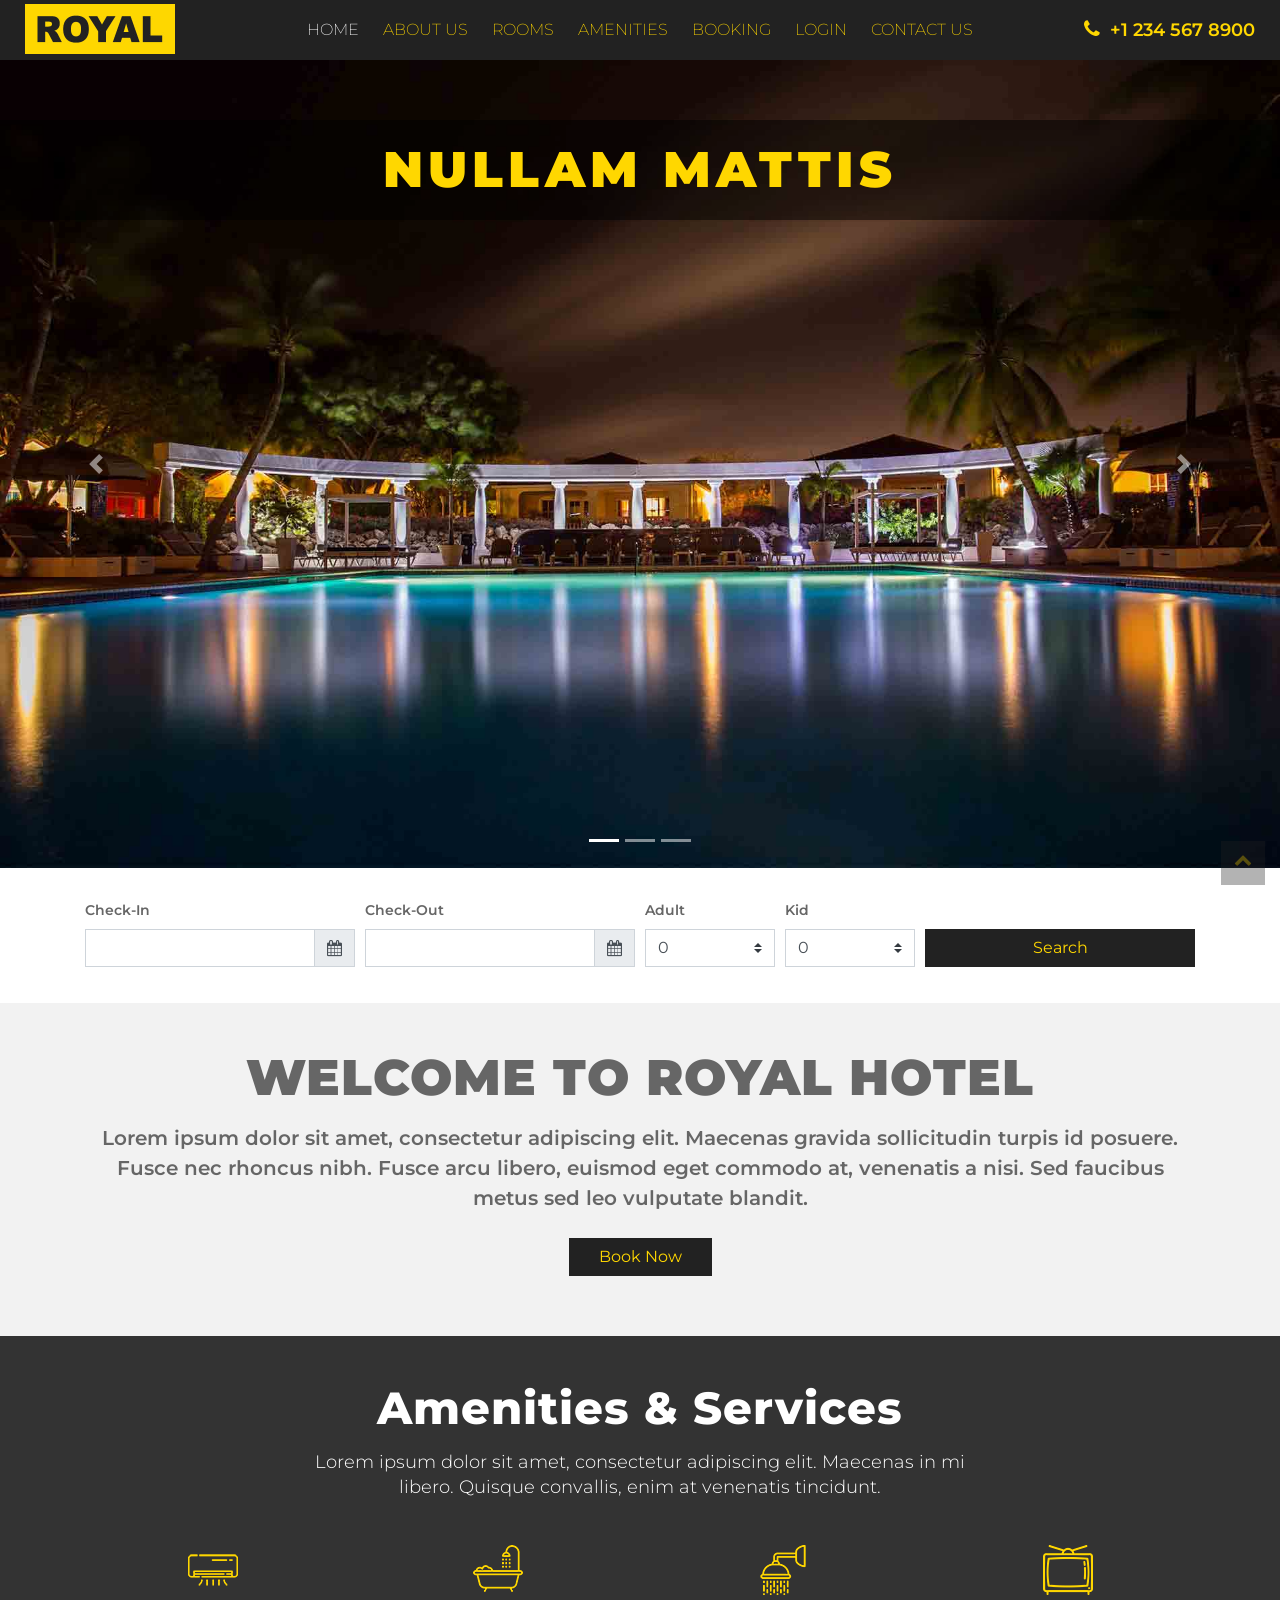
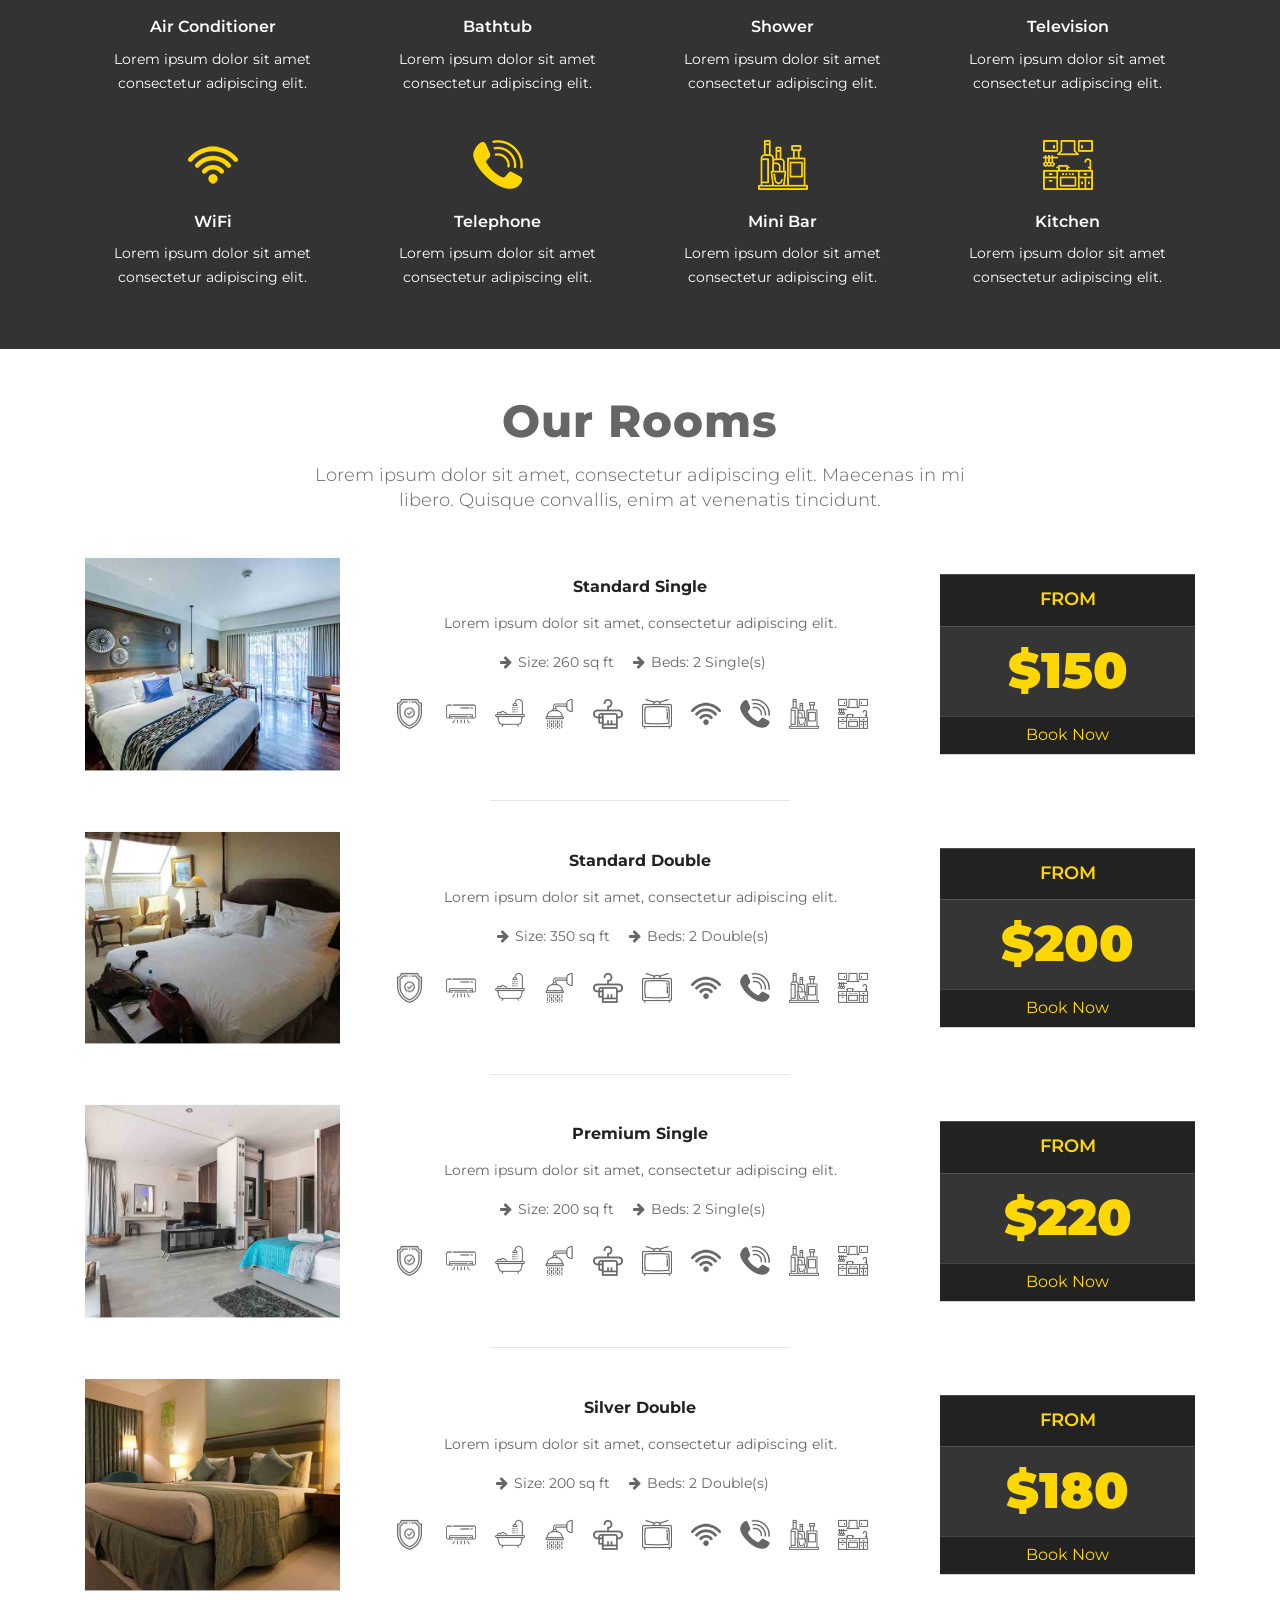
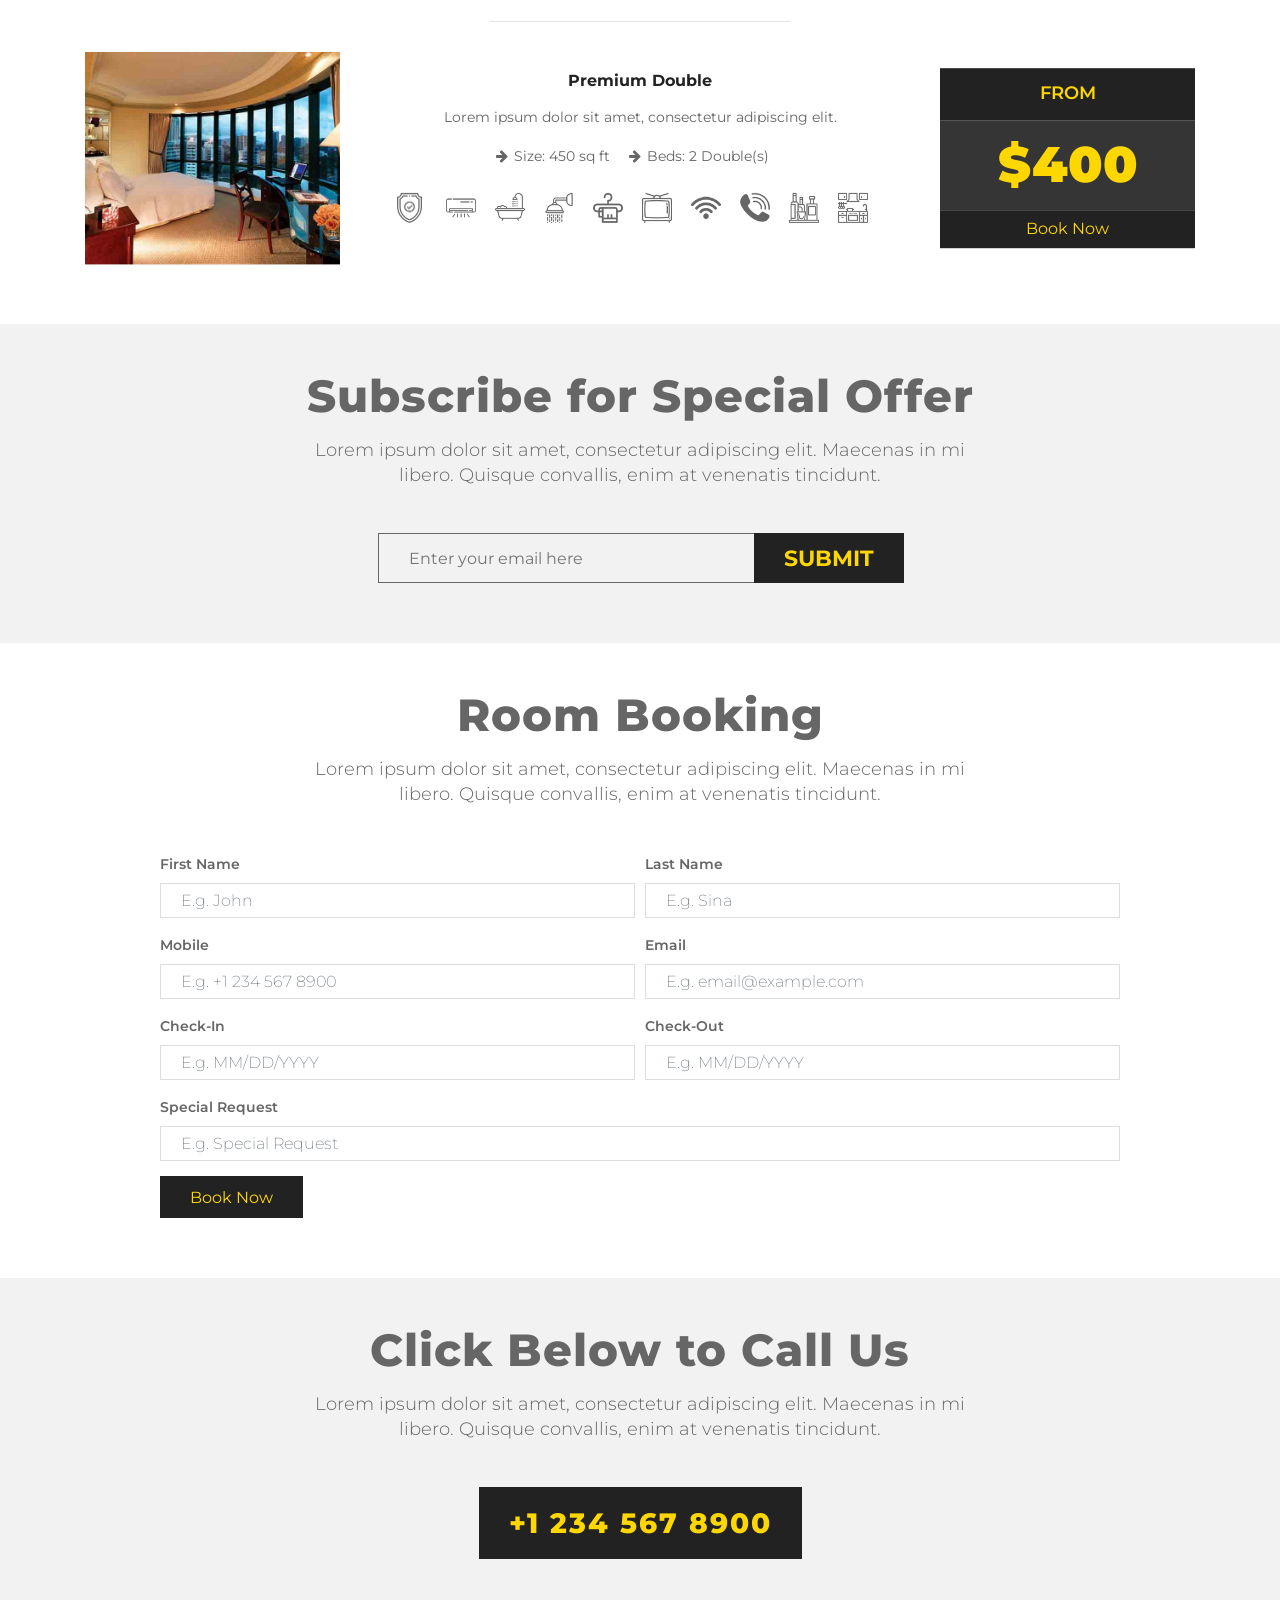
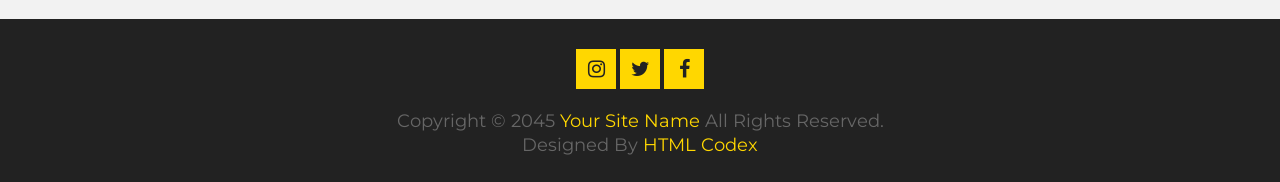
<file: wwwroot/royal-hotel/index.html>
<!DOCTYPE html>
<html lang="en">
    <head>
        <meta charset="utf-8">
        <title>Travel | Responsive Travel & Tourism Template</title>
        <meta content="width=device-width, initial-scale=1.0" name="viewport">
        <meta content="" name="keywords">
        <meta content="" name="description">

        <!-- Favicons -->
        <link href="img/favicon.ico" rel="icon">
        <link href="img/apple-favicon.png" rel="apple-touch-icon">

        <!-- Google Fonts -->
        <link href="https://fonts.googleapis.com/css?family=Montserrat:100,200,300,400,500,600,700,800,900" rel="stylesheet"> 

        <!-- Vendor CSS File -->
        <link href="vendor/bootstrap/css/bootstrap.min.css" rel="stylesheet">
        <link href="vendor/font-awesome/css/font-awesome.min.css" rel="stylesheet">
        <link href="vendor/animate/animate.min.css" rel="stylesheet">
        <link href="vendor/slick/slick.css" rel="stylesheet">
        <link href="vendor/slick/slick-theme.css" rel="stylesheet">
        <link href="vendor/tempusdominus/css/tempusdominus-bootstrap-4.min.css" rel="stylesheet" />

        <!-- Main Stylesheet File -->
        <link href="css/hover-style.css" rel="stylesheet">
        <link href="css/style.css" rel="stylesheet">
    </head>

    <body>
        <!-- Header Section Start -->
        <header id="header">
            <a href="index.html" class="logo"><img src="img/logo.jpg" alt="logo"></a>
            <div class="phone"><i class="fa fa-phone"></i>+1 234 567 8900</div>
            <div class="mobile-menu-btn"><i class="fa fa-bars"></i></div>
            <nav class="main-menu top-menu">
                <ul>
                    <li class="active"><a href="index.html">Home</a></li>
                    <li><a href="about.html">About Us</a></li>
                    <li><a href="room.html">Rooms</a></li>
                    <li><a href="amenities.html">Amenities</a></li>
                    <li><a href="booking.html">Booking</a></li>
                    <li><a href="login.html">Login</a></li>
                    <li><a href="contact.html">Contact Us</a></li>
                </ul>
            </nav>
        </header>
        <!-- Header Section End -->
        
        <!-- Header Slider Start -->
        <div id="headerSlider" class="carousel slide" data-ride="carousel">
            <ol class="carousel-indicators">
                <li data-target="#headerSlider" data-slide-to="0" class="active"></li>
                <li data-target="#headerSlider" data-slide-to="1"></li>
                <li data-target="#headerSlider" data-slide-to="2"></li>
            </ol>
            <div class="carousel-inner">
                <div class="carousel-item active">
                    <img src="img/slider/header-slider-1.jpg" alt="Royal Hotel">
                    <div class="carousel-caption">
                        <h1 class="animated fadeInRight">Nullam mattis</h1>
                    </div>
                </div>
                
                <div class="carousel-item">
                    <img src="img/slider/header-slider-2.jpg" alt="Royal Hotel">
                    <div class="carousel-caption">
                        <h1 class="animated fadeInLeft">Lorem ipsum</h1>
                    </div>
                </div>

                <div class="carousel-item">
                    <img src="img/slider/header-slider-3.jpg" alt="Royal Hotel">
                    <div class="carousel-caption">
                        <h1 class="animated fadeInRight">Phasellus ultrices</h1>
                    </div>
                </div>
            </div>

            <a class="carousel-control-prev" href="#headerSlider" role="button" data-slide="prev">
                <span class="carousel-control-prev-icon" aria-hidden="true"></span>
                <span class="sr-only">Previous</span>
            </a>
            <a class="carousel-control-next" href="#headerSlider" role="button" data-slide="next">
                <span class="carousel-control-next-icon" aria-hidden="true"></span>
                <span class="sr-only">Next</span>
            </a>
        </div>
        <!-- Header Slider End -->
        
        <!-- Search Section Start -->
        <div id="search">
            <div class="container">
                <div class="form-row">
                    <div class="control-group col-md-3">
                        <label>Check-In</label>
                        <div class="form-group">
                            <div class="input-group date" id="date-3" data-target-input="nearest">
                                <input type="text" class="form-control datetimepicker-input" data-target="#date-3"/>
                                <div class="input-group-append" data-target="#date-3" data-toggle="datetimepicker">
                                    <div class="input-group-text"><i class="fa fa-calendar"></i></div>
                                </div>
                            </div>
                        </div>
                    </div>
                    <div class="control-group col-md-3">
                        <label>Check-Out</label>
                        <div class="form-group">
                            <div class="input-group date" id="date-4" data-target-input="nearest">
                                <input type="text" class="form-control datetimepicker-input" data-target="#date-4"/>
                                <div class="input-group-append" data-target="#date-4" data-toggle="datetimepicker">
                                    <div class="input-group-text"><i class="fa fa-calendar"></i></div>
                                </div>
                            </div>
                        </div>
                    </div>
                    <div class="control-group col-md-3">
                        <div class="form-row">
                            <div class="control-group col-md-6">
                                <label>Adult</label>
                                <select class="custom-select">
                                    <option selected>0</option>
                                    <option value="1">1</option>
                                    <option value="2">2</option>
                                    <option value="3">3</option>
                                    <option value="4">4</option>
                                    <option value="5">5</option>
                                    <option value="6">6</option>
                                    <option value="7">7</option>
                                    <option value="8">8</option>
                                    <option value="9">9</option>
                                    <option value="10">10</option>
                                </select>
                            </div>
                            <div class="control-group col-md-6 kid">
                                <label>Kid</label>
                                <select class="custom-select">
                                    <option selected>0</option>
                                    <option value="1">1</option>
                                    <option value="2">2</option>
                                    <option value="3">3</option>
                                    <option value="4">4</option>
                                    <option value="5">5</option>
                                    <option value="6">6</option>
                                    <option value="7">7</option>
                                    <option value="8">8</option>
                                    <option value="9">9</option>
                                    <option value="10">10</option>
                                </select>
                            </div>
                        </div>
                    </div>
                    <div class="control-group col-md-3">
                        <button class="btn btn-block">Search</button>
                    </div>
                </div>
            </div>
        </div>
        <!-- Search Section End -->
        
        <!-- Welcome Section Start -->
        <div id="welcome">
            <div class="container">
                <h3>Welcome to Royal Hotel</h3>
                <p>Lorem ipsum dolor sit amet, consectetur adipiscing elit. Maecenas gravida sollicitudin turpis id posuere. Fusce nec rhoncus nibh. Fusce arcu libero, euismod eget commodo at, venenatis a nisi. Sed faucibus metus sed leo vulputate blandit.</p>
                <a href="#">Book Now</a>
            </div>
        </div>
        <!-- Welcome Section End -->
        
        <!-- Amenities Section Start -->
        <div id="amenities" class="home-amenities">
            <div class="container">
                <div class="section-header">
                    <h2>Amenities & Services</h2>
                    <p>
                        Lorem ipsum dolor sit amet, consectetur adipiscing elit. Maecenas in mi libero. Quisque convallis, enim at venenatis tincidunt.
                    </p>
                </div>
                <div class="row">
                    <div class="col-md-3 col-sm-6 icons">
                        <i class="icon icon-2"></i>
                        <h3>Air Conditioner</h3>
                        <p>Lorem ipsum dolor sit amet consectetur adipiscing elit.</p>
                    </div>
                    <div class="col-md-3 col-sm-6 icons">
                        <i class="icon icon-3"></i>
                        <h3>Bathtub</h3>
                        <p>Lorem ipsum dolor sit amet consectetur adipiscing elit.</p>
                    </div>
                    <div class="col-md-3 col-sm-6 icons">
                        <i class="icon icon-4"></i>
                        <h3>Shower</h3>
                        <p>Lorem ipsum dolor sit amet consectetur adipiscing elit.</p>
                    </div>
                    <div class="col-md-3 col-sm-6 icons">
                        <i class="icon icon-6"></i>
                        <h3>Television</h3>
                        <p>Lorem ipsum dolor sit amet consectetur adipiscing elit.</p>
                    </div>
                    <div class="col-md-3 col-sm-6 icons">
                        <i class="icon icon-7"></i>
                        <h3>WiFi</h3>
                        <p>Lorem ipsum dolor sit amet consectetur adipiscing elit.</p>
                    </div>
                    <div class="col-md-3 col-sm-6 icons">
                        <i class="icon icon-8"></i>
                        <h3>Telephone</h3>
                        <p>Lorem ipsum dolor sit amet consectetur adipiscing elit.</p>
                    </div>
                    <div class="col-md-3 col-sm-6 icons">
                        <i class="icon icon-9"></i>
                        <h3>Mini Bar</h3>
                        <p>Lorem ipsum dolor sit amet consectetur adipiscing elit.</p>
                    </div>
                    <div class="col-md-3 col-sm-6 icons">
                        <i class="icon icon-10"></i>
                        <h3>Kitchen</h3>
                        <p>Lorem ipsum dolor sit amet consectetur adipiscing elit.</p>
                    </div>
                </div>
            </div>
        </div>
        <!-- Amenities Section Start -->
        
        <!-- Room Section Start -->
        <div id="rooms">
            <div class="container">
                <div class="section-header">
                    <h2>Our Rooms</h2>
                    <p>
                        Lorem ipsum dolor sit amet, consectetur adipiscing elit. Maecenas in mi libero. Quisque convallis, enim at venenatis tincidunt.
                    </p>
                </div>
                <div class="row">
                    <div class="col-md-12">
                        <div class="row">
                            <div class="col-md-3">
                                <div class="room-img">
                                    <div class="box12">
                                        <img src="img/room/room-1.jpg">
                                        <div class="box-content">
                                            <h3 class="title">Standard Single</h3>
                                            <ul class="icon">
                                                <li><a href="#" data-toggle="modal" data-target="#modal-id"><i class="fa fa-link"></i></a></li>
                                            </ul>
                                        </div>
                                    </div>
                                </div>
                            </div>
                            <div class="col-md-6">
                                <div class="room-des">
                                    <h3><a href="#" data-toggle="modal" data-target="#modal-id">Standard Single</a></h3>
                                    <p>Lorem ipsum dolor sit amet, consectetur adipiscing elit.</p>
                                    <ul class="room-size">
                                        <li><i class="fa fa-arrow-right"></i>Size: 260 sq ft </li>
                                        <li><i class="fa fa-arrow-right"></i>Beds: 2 Single(s) </li>
                                    </ul>
                                    <ul class="room-icon">
                                        <li class="icon-1"></li>
                                        <li class="icon-2"></li>
                                        <li class="icon-3"></li>
                                        <li class="icon-4"></li>
                                        <li class="icon-5"></li>
                                        <li class="icon-6"></li>
                                        <li class="icon-7"></li>
                                        <li class="icon-8"></li>
                                        <li class="icon-9"></li>
                                        <li class="icon-10"></li>
                                    </ul>
                                </div>
                            </div>
                            <div class="col-md-3">
                                <div class="room-rate">
                                    <h3>From</h3>
                                    <h1>$150</h1>
                                    <a href="#">Book Now</a>
                                </div>
                            </div>
                        </div>
                        <hr>
                    </div>
                    
                    <div class="col-md-12">
                        <div class="row">
                            <div class="col-md-3">
                                <div class="room-img">
                                    <div class="box12">
                                        <img src="img/room/room-2.jpg">
                                        <div class="box-content">
                                            <h3 class="title">Standard Double</h3>
                                            <ul class="icon">
                                                <li><a href="#" data-toggle="modal" data-target="#modal-id"><i class="fa fa-link"></i></a></li>
                                            </ul>
                                        </div>
                                    </div>
                                </div>
                            </div>
                            <div class="col-md-6">
                                <div class="room-des">
                                    <h3><a href="#" data-toggle="modal" data-target="#modal-id">Standard Double</a></h3>
                                    <p>Lorem ipsum dolor sit amet, consectetur adipiscing elit.</p>
                                    <ul class="room-size">
                                        <li><i class="fa fa-arrow-right"></i>Size: 350 sq ft </li>
                                        <li><i class="fa fa-arrow-right"></i>Beds: 2 Double(s) </li>
                                    </ul>
                                    <ul class="room-icon">
                                        <li class="icon-1"></li>
                                        <li class="icon-2"></li>
                                        <li class="icon-3"></li>
                                        <li class="icon-4"></li>
                                        <li class="icon-5"></li>
                                        <li class="icon-6"></li>
                                        <li class="icon-7"></li>
                                        <li class="icon-8"></li>
                                        <li class="icon-9"></li>
                                        <li class="icon-10"></li>
                                    </ul>
                                </div>
                            </div>
                            <div class="col-md-3">
                                <div class="room-rate">
                                    <h3>From</h3>
                                    <h1>$200</h1>
                                    <a href="#">Book Now</a>
                                </div>
                            </div>
                        </div>
                        <hr>
                    </div>
                    
                    <div class="col-md-12">
                        <div class="row">
                            <div class="col-md-3">
                                <div class="room-img">
                                    <div class="box12">
                                        <img src="img/room/room-3.jpg">
                                        <div class="box-content">
                                            <h3 class="title">Premium Single</h3>
                                            <ul class="icon">
                                                <li><a href="#" data-toggle="modal" data-target="#modal-id"><i class="fa fa-link"></i></a></li>
                                            </ul>
                                        </div>
                                    </div>
                                </div>
                            </div>
                            <div class="col-md-6">
                                <div class="room-des">
                                    <h3><a href="#" data-toggle="modal" data-target="#modal-id">Premium Single</a></h3>
                                    <p>Lorem ipsum dolor sit amet, consectetur adipiscing elit.</p>
                                    <ul class="room-size">
                                        <li><i class="fa fa-arrow-right"></i>Size: 200 sq ft </li>
                                        <li><i class="fa fa-arrow-right"></i>Beds: 2 Single(s) </li>
                                    </ul>
                                    <ul class="room-icon">
                                        <li class="icon-1"></li>
                                        <li class="icon-2"></li>
                                        <li class="icon-3"></li>
                                        <li class="icon-4"></li>
                                        <li class="icon-5"></li>
                                        <li class="icon-6"></li>
                                        <li class="icon-7"></li>
                                        <li class="icon-8"></li>
                                        <li class="icon-9"></li>
                                        <li class="icon-10"></li>
                                    </ul>
                                </div>
                            </div>
                            <div class="col-md-3">
                                <div class="room-rate">
                                    <h3>From</h3>
                                    <h1>$220</h1>
                                    <a href="#">Book Now</a>
                                </div>
                            </div>
                        </div>
                        <hr>
                    </div>
                    
                    <div class="col-md-12">
                        <div class="row">
                            <div class="col-md-3">
                                <div class="room-img">
                                    <div class="box12">
                                        <img src="img/room/room-4.jpg">
                                        <div class="box-content">
                                            <h3 class="title">Silver Double</h3>
                                            <ul class="icon">
                                                <li><a href="#" data-toggle="modal" data-target="#modal-id"><i class="fa fa-link"></i></a></li>
                                            </ul>
                                        </div>
                                    </div>
                                </div>
                            </div>
                            <div class="col-md-6">
                                <div class="room-des">
                                    <h3><a href="#" data-toggle="modal" data-target="#modal-id">Silver Double</a></h3>
                                    <p>Lorem ipsum dolor sit amet, consectetur adipiscing elit.</p>
                                    <ul class="room-size">
                                        <li><i class="fa fa-arrow-right"></i>Size: 200 sq ft </li>
                                        <li><i class="fa fa-arrow-right"></i>Beds: 2 Double(s) </li>
                                    </ul>
                                    <ul class="room-icon">
                                        <li class="icon-1"></li>
                                        <li class="icon-2"></li>
                                        <li class="icon-3"></li>
                                        <li class="icon-4"></li>
                                        <li class="icon-5"></li>
                                        <li class="icon-6"></li>
                                        <li class="icon-7"></li>
                                        <li class="icon-8"></li>
                                        <li class="icon-9"></li>
                                        <li class="icon-10"></li>
                                    </ul>
                                </div>
                            </div>
                            <div class="col-md-3">
                                <div class="room-rate">
                                    <h3>From</h3>
                                    <h1>$180</h1>
                                    <a href="#">Book Now</a>
                                </div>
                            </div>
                        </div>
                        <hr>
                    </div>
                    
                    <div class="col-md-12">
                        <div class="row">
                            <div class="col-md-3">
                                <div class="room-img">
                                    <div class="box12">
                                        <img src="img/room/room-5.jpg">
                                        <div class="box-content">
                                            <h3 class="title">Premium Double</h3>
                                            <ul class="icon">
                                                <li><a href="#" data-toggle="modal" data-target="#modal-id"><i class="fa fa-link"></i></a></li>
                                            </ul>
                                        </div>
                                    </div>
                                </div>
                            </div>
                            <div class="col-md-6">
                                <div class="room-des">
                                    <h3><a href="#" data-toggle="modal" data-target="#modal-id">Premium Double</a></h3>
                                    <p>Lorem ipsum dolor sit amet, consectetur adipiscing elit.</p>
                                    <ul class="room-size">
                                        <li><i class="fa fa-arrow-right"></i>Size: 450 sq ft </li>
                                        <li><i class="fa fa-arrow-right"></i>Beds: 2 Double(s) </li>
                                    </ul>
                                    <ul class="room-icon">
                                        <li class="icon-1"></li>
                                        <li class="icon-2"></li>
                                        <li class="icon-3"></li>
                                        <li class="icon-4"></li>
                                        <li class="icon-5"></li>
                                        <li class="icon-6"></li>
                                        <li class="icon-7"></li>
                                        <li class="icon-8"></li>
                                        <li class="icon-9"></li>
                                        <li class="icon-10"></li>
                                    </ul>
                                </div>
                            </div>
                            <div class="col-md-3">
                                <div class="room-rate">
                                    <h3>From</h3>
                                    <h1>$400</h1>
                                    <a href="#">Book Now</a>
                                </div>
                            </div>
                        </div>
                    </div>
                </div>
            </div>
        </div>
        <!-- Room Section End -->
        
        <!-- Modal for Room Section Start -->
        <div id="modal-id" class="modal fade" tabindex="-1" role="dialog">
            <div class="modal-dialog modal-lg">
                <div class="modal-content">
                    <div class="modal-header">
                        <button type="button" class="close" data-dismiss="modal">&times;</button>
                    </div>
                    <div class="modal-body">
                        <div class="row">
                            <div class="col-12">
                                <div class="port-slider">
                                    <div><img src="img/room-slider/room-1.jpg"></div>
                                    <div><img src="img/room-slider/room-2.jpg"></div>
                                    <div><img src="img/room-slider/room-3.jpg"></div>
                                    <div><img src="img/room-slider/room-4.jpg"></div>
                                    <div><img src="img/room-slider/room-5.jpg"></div>
                                    <div><img src="img/room-slider/room-6.jpg"></div>
                                </div>
                                <div class="port-slider-nav">
                                    <div><img src="img/room-slider/room-1.jpg"></div>
                                    <div><img src="img/room-slider/room-2.jpg"></div>
                                    <div><img src="img/room-slider/room-3.jpg"></div>
                                    <div><img src="img/room-slider/room-4.jpg"></div>
                                    <div><img src="img/room-slider/room-5.jpg"></div>
                                    <div><img src="img/room-slider/room-6.jpg"></div>
                                </div>
                            </div>
                            <div class="col-12">
                                <h2>Lorem ipsum dolor</h2>
                                <p>
                                    Lorem ipsum dolor viverra purus imperdiet rhoncus imperdiet. Suspendisse vulputate condimentum ligula sollicitudin hendrerit. Phasellus luctus, elit et ultrices interdum, neque mi pellentesque massorci. Nam in cursus ex, nec mattis lectus. Curabitur quis elementum nunc. Mauris iaculis, justo eu aliquam sagittis, arcu eros cursus libero, sit amet eleifend dolor odio at lacus. 
                                </p>
                                <div class="modal-link">
                                    <a href="#">Book Now</a>
                                </div>
                            </div>
                        </div>
                    </div>
                </div>
            </div>
        </div>
        <!-- Modal for Room Section End -->
        
        <!-- Subscribe Section Start -->
        <div id="subscribe">
            <div class="container">
                <div class="section-header">
                    <h2>Subscribe for Special Offer</h2>
                    <p>
                        Lorem ipsum dolor sit amet, consectetur adipiscing elit. Maecenas in mi libero. Quisque convallis, enim at venenatis tincidunt.
                    </p>
                </div>
                <div class="row">
                    <div class="col-12">
                        <div class="subscribe-form">
                            <form>
                                <input type="email" required="required" placeholder="Enter your email here" />
                                <button>submit</button>
                            </form>
                        </div>
                    </div>
                </div>
            </div>
        </div>
        <!-- Subscribe Section End -->
        
        <!-- Booking Section Start -->
        <div id="booking">
            <div class="container">
                <div class="section-header">
                    <h2>Room Booking</h2>
                    <p>
                        Lorem ipsum dolor sit amet, consectetur adipiscing elit. Maecenas in mi libero. Quisque convallis, enim at venenatis tincidunt.
                    </p>
                </div>
                <div class="row">
                    <div class="col-12">
                        <div class="booking-form">
                            <div id="success"></div>
                            <form name="sentMessage" id="bookingForm" novalidate="novalidate">
                                <div class="form-row">
                                    <div class="control-group col-sm-6">
                                        <label>First Name</label>
                                        <input type="text" class="form-control" id="fname" placeholder="E.g. John" required="required" data-validation-required-message="Please enter first name" />
                                        <p class="help-block text-danger"></p>
                                    </div>
                                    <div class="control-group col-sm-6">
                                        <label>Last Name</label>
                                        <input type="text" class="form-control" id="lname" placeholder="E.g. Sina" required="required" data-validation-required-message="Please enter last name" />
                                        <p class="help-block text-danger"></p>
                                    </div>
                                </div>
                                <div class="form-row">
                                    <div class="control-group col-sm-6">
                                        <label>Mobile</label>
                                        <input type="text" class="form-control" id="mobile" placeholder="E.g. +1 234 567 8900" required="required" data-validation-required-message="Please enter your mobile number" />
                                        <p class="help-block text-danger"></p>
                                    </div>
                                    <div class="control-group col-sm-6">
                                        <label>Email</label>
                                        <input type="email" class="form-control" id="email" placeholder="E.g. email@example.com" required="required" data-validation-required-message="Please enter your email" />
                                        <p class="help-block text-danger"></p>
                                    </div>
                                </div>
                                <div class="form-row">
                                    <div class="control-group col-sm-6">
                                        <label>Check-In</label>
                                        <input type="text" class="form-control datetimepicker-input" id="date-1" data-toggle="datetimepicker" data-target="#date-1" placeholder="E.g. MM/DD/YYYY" required="required" data-validation-required-message="Please enter date"/>
                                        <p class="help-block text-danger"></p>
                                    </div>
                                    <div class="control-group col-sm-6">
                                        <label>Check-Out</label>
                                        <input type="text" class="form-control datetimepicker-input" id="date-2" data-toggle="datetimepicker" data-target="#date-2" placeholder="E.g. MM/DD/YYYY" required="required" data-validation-required-message="Please enter date"/>
                                        <p class="help-block text-danger"></p>
                                    </div>
                                </div>
                                <div class="control-group">
                                    <label>Special Request</label>
                                    <input type="text" class="form-control" id="request" placeholder="E.g. Special Request" required="required" data-validation-required-message="Please enter your special request" />
                                    <p class="help-block text-danger"></p>
                                </div>
                                <div class="button"><button type="submit" id="bookingButton">Book Now</button></div>
                            </form>
                        </div>
                    </div>
                </div>
            </div>
        </div>
        <!-- Booking Section End -->
        
        <!-- Call Section Start -->
        <div id="call-us">
            <div class="container">
                <div class="section-header">
                    <h2>Click Below to Call Us</h2>
                    <p>
                        Lorem ipsum dolor sit amet, consectetur adipiscing elit. Maecenas in mi libero. Quisque convallis, enim at venenatis tincidunt.
                    </p>
                </div>
                <div class="row">
                    <div class="col-12">
                        <a href="tel:+12345678900">+1 234 567 8900</a>
                    </div>
                </div>
            </div>
        </div>
        <!-- Call Section End -->
        
        <!-- Footer Section Start -->
        <div id="footer">
            <div class="container">
                <div class="row">
                    <div class="col-12">
                        <div class="social">
                            <a href=""><li class="fa fa-instagram"></li></a>
                            <a href=""><li class="fa fa-twitter"></li></a>
                            <a href=""><li class="fa fa-facebook-f"></li></a>
                        </div>
                    </div>
                    <div class="col-12">
                        <p>Copyright &#169; 2045 <a href="">Your Site Name</a> All Rights Reserved.</p>
						
						<!--/*** This template is free as long as you keep the footer author’s credit link/attribution link/backlink. If you'd like to use the template without the footer author’s credit link/attribution link/backlink, you can purchase the Credit Removal License from "https://htmlcodex.com/credit-removal". Thank you for your support. ***/-->
						<p>Designed By <a href="https://htmlcodex.com">HTML Codex</a></p>
                    </div>
                </div>
            </div>
        </div>
        <!-- Footer Section End -->
        
        <a href="#" class="back-to-top"><i class="fa fa-chevron-up"></i></a>
        
        <!-- Vendor JavaScript File -->
        <script src="vendor/jquery/jquery.min.js"></script>
        <script src="vendor/jquery/jquery-migrate.min.js"></script>
        <script src="vendor/bootstrap/js/bootstrap.bundle.min.js"></script>
        <script src="vendor/easing/easing.min.js"></script>
        <script src="vendor/stickyjs/sticky.js"></script>
        <script src="vendor/superfish/hoverIntent.js"></script>
        <script src="vendor/superfish/superfish.min.js"></script>
        <script src="vendor/wow/wow.min.js"></script>
        <script src="vendor/slick/slick.min.js"></script>
        <script src="vendor/tempusdominus/js/moment.min.js"></script>
        <script src="vendor/tempusdominus/js/moment-timezone.min.js"></script>
        <script src="vendor/tempusdominus/js/tempusdominus-bootstrap-4.min.js"></script>
        
        <!-- Booking Javascript File -->
        <script src="js/booking.js"></script>
        <script src="js/jqBootstrapValidation.min.js"></script>
  
        <!-- Main Javascript File -->
        <script src="js/main.js"></script>
    </body>
</html>
</file>
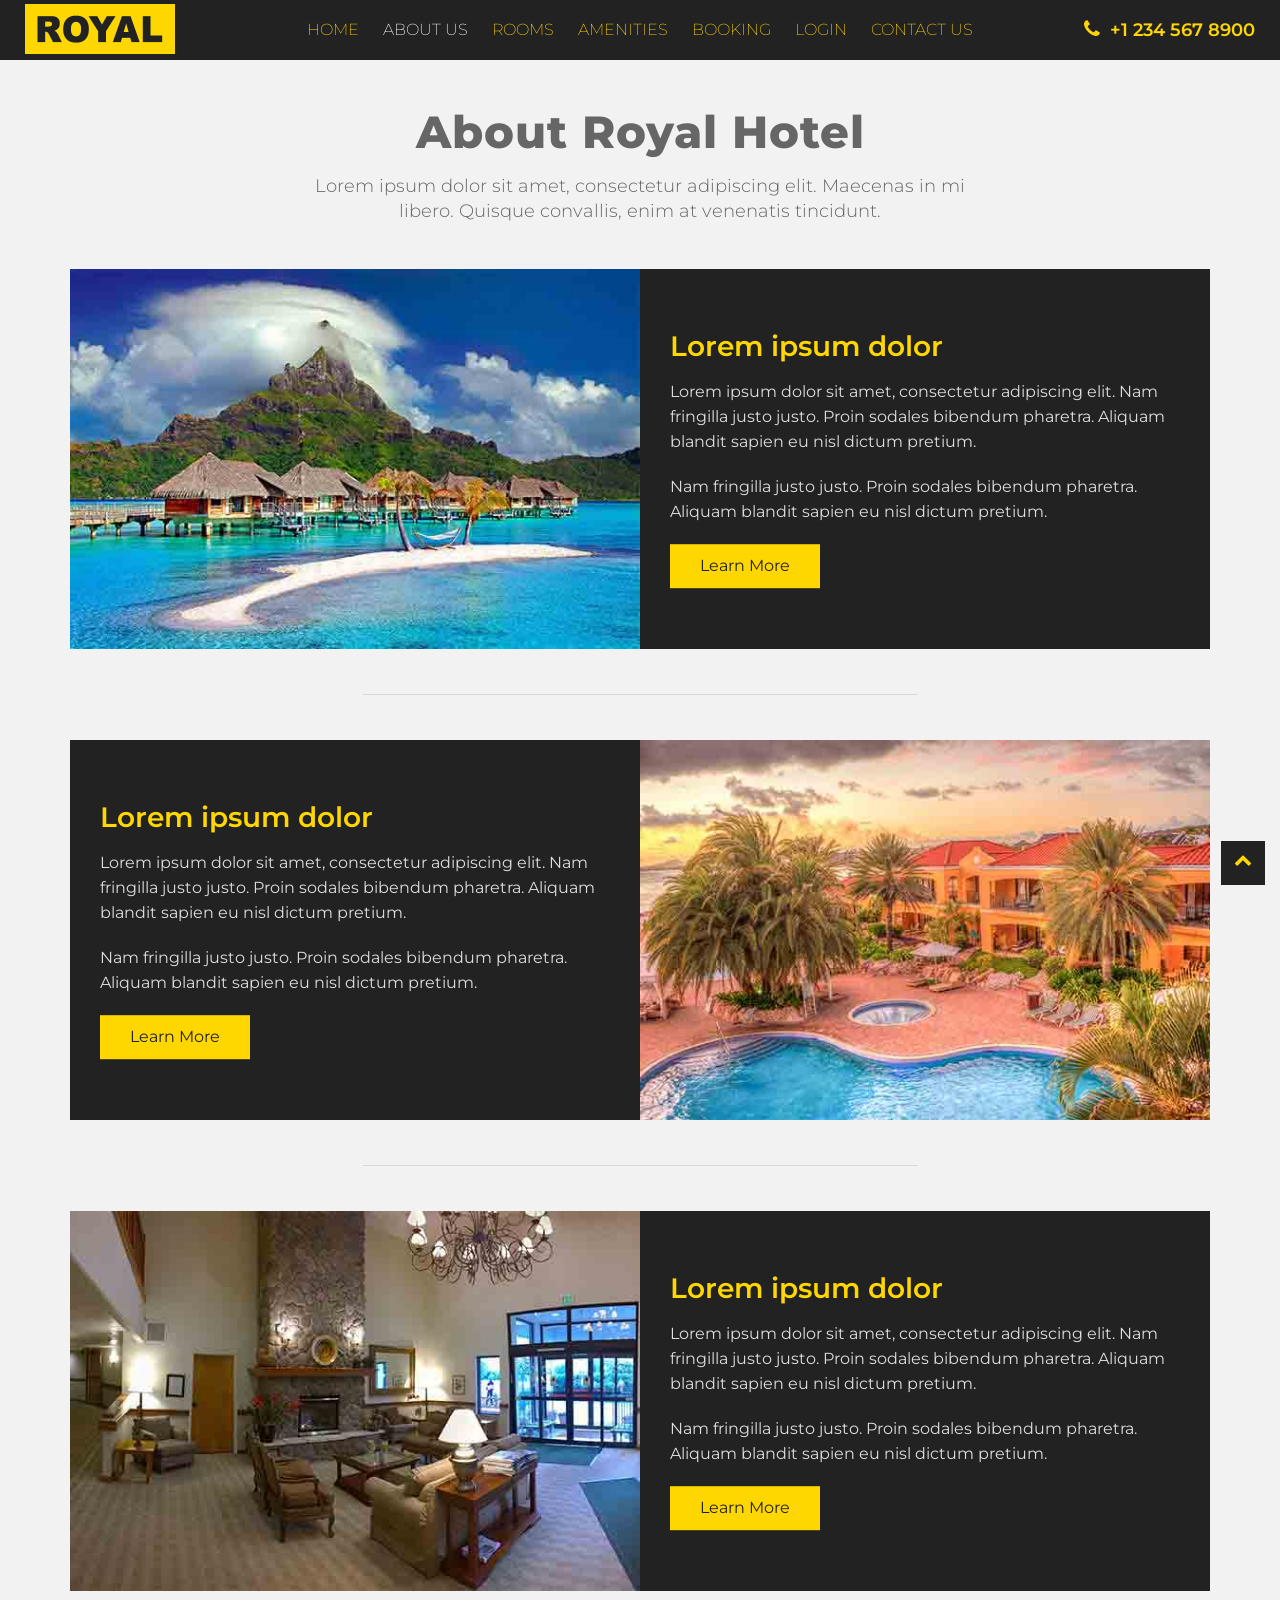
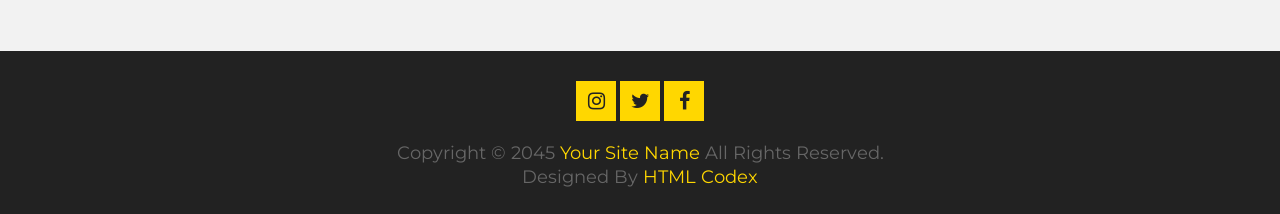
<file: wwwroot/royal-hotel/about.html>
<!DOCTYPE html>
<html lang="en">
    <head>
        <meta charset="utf-8">
        <title>ROYAL HOTEL | Responsive Travel & Tourism Template</title>
        <meta content="width=device-width, initial-scale=1.0" name="viewport">
        <meta content="" name="keywords">
        <meta content="" name="description">

        <!-- Favicons -->
        <link href="img/favicon.ico" rel="icon">
        <link href="img/apple-favicon.png" rel="apple-touch-icon">

        <!-- Google Fonts -->
        <link href="https://fonts.googleapis.com/css?family=Montserrat:100,200,300,400,500,600,700,800,900" rel="stylesheet"> 

        <!-- Vendor CSS File -->
        <link href="vendor/bootstrap/css/bootstrap.min.css" rel="stylesheet">
        <link href="vendor/font-awesome/css/font-awesome.min.css" rel="stylesheet">
        <link href="vendor/slick/slick.css" rel="stylesheet">
        <link href="vendor/slick/slick-theme.css" rel="stylesheet">
        <link href="vendor/tempusdominus/css/tempusdominus-bootstrap-4.min.css" rel="stylesheet" />

        <!-- Main Stylesheet File -->
        <link href="css/hover-style.css" rel="stylesheet">
        <link href="css/style.css" rel="stylesheet">
    </head>

    <body>
        <!-- Header Section Start -->
        <header id="header">
            <a href="index.html" class="logo"><img src="img/logo.jpg" alt="logo"></a>
            <div class="phone"><i class="fa fa-phone"></i>+1 234 567 8900</div>
            <div class="mobile-menu-btn"><i class="fa fa-bars"></i></div>
            <nav class="main-menu top-menu">
                <ul>
                    <li><a href="index.html">Home</a></li>
                    <li class="active"><a href="about.html">About Us</a></li>
                    <li><a href="room.html">Rooms</a></li>
                    <li><a href="amenities.html">Amenities</a></li>
                    <li><a href="booking.html">Booking</a></li>
                    <li><a href="login.html">Login</a></li>
                    <li><a href="contact.html">Contact Us</a></li>
                </ul>
            </nav>
        </header>
        <!-- Header Section End -->
        
        <!-- About Section Start -->
        <div id="about">
            <div class="container">
                <div class="section-header">
                    <h2>About Royal Hotel</h2>
                    <p>
                        Lorem ipsum dolor sit amet, consectetur adipiscing elit. Maecenas in mi libero. Quisque convallis, enim at venenatis tincidunt.
                    </p>
                </div>
                <div class="row">
                    <div class="col-md-6 img-cols">
                        <div class="img-col">
                            <img class="img-fluid" src="img/about/about-1.jpg">
                        </div>
                    </div>
                    <div class="col-md-6 content-cols">
                        <div class="content-col">
                            <h3>Lorem ipsum dolor</h3>
                            <p>
                                Lorem ipsum dolor sit amet, consectetur adipiscing elit. Nam fringilla justo justo. Proin sodales bibendum pharetra. Aliquam blandit sapien eu nisl dictum pretium.
                            </p>
                            <p>
                                Nam fringilla justo justo. Proin sodales bibendum pharetra. Aliquam blandit sapien eu nisl dictum pretium.
                            </p>
                            <a href="#">Learn More</a>
                        </div>
                    </div>
                </div>
                
                <hr>
                
                <div class="row">
                    <div class="col-md-6 img-cols d-block d-md-none">
                        <div class="img-col">
                            <img class="img-fluid" src="img/about/about-2.jpg">
                        </div>
                    </div>
                    <div class="col-md-6 content-cols">
                        <div class="content-col">
                            <h3>Lorem ipsum dolor</h3>
                            <p>
                                Lorem ipsum dolor sit amet, consectetur adipiscing elit. Nam fringilla justo justo. Proin sodales bibendum pharetra. Aliquam blandit sapien eu nisl dictum pretium.
                            </p>
                            <p>
                                Nam fringilla justo justo. Proin sodales bibendum pharetra. Aliquam blandit sapien eu nisl dictum pretium.
                            </p>
                            <a href="#">Learn More</a>
                        </div>
                    </div>
                    <div class="col-md-6 img-cols d-none d-md-block">
                        <div class="img-col">
                            <img class="img-fluid" src="img/about/about-2.jpg">
                        </div>
                    </div>
                </div>
                
                <hr>
                
                <div class="row">
                    <div class="col-md-6 img-cols">
                        <div class="img-col">
                            <img class="img-fluid" src="img/about/about-3.jpg">
                        </div>
                    </div>
                    <div class="col-md-6 content-cols">
                        <div class="content-col">
                            <h3>Lorem ipsum dolor</h3>
                            <p>
                                Lorem ipsum dolor sit amet, consectetur adipiscing elit. Nam fringilla justo justo. Proin sodales bibendum pharetra. Aliquam blandit sapien eu nisl dictum pretium.
                            </p>
                            <p>
                                Nam fringilla justo justo. Proin sodales bibendum pharetra. Aliquam blandit sapien eu nisl dictum pretium.
                            </p>
                            <a href="#">Learn More</a>
                        </div>
                    </div>
                </div>
            </div>
        </div>
        <!-- About Section End -->
        
        <!-- Footer Section Start -->
        <div id="footer">
            <div class="container">
                <div class="row">
                    <div class="col-12">
                        <div class="social">
                            <a href=""><li class="fa fa-instagram"></li></a>
                            <a href=""><li class="fa fa-twitter"></li></a>
                            <a href=""><li class="fa fa-facebook-f"></li></a>
                        </div>
                    </div>
                    <div class="col-12">
                        <p>Copyright &#169; 2045 <a href="">Your Site Name</a> All Rights Reserved.</p>
						
						<!--/*** This template is free as long as you keep the footer author’s credit link/attribution link/backlink. If you'd like to use the template without the footer author’s credit link/attribution link/backlink, you can purchase the Credit Removal License from "https://htmlcodex.com/credit-removal". Thank you for your support. ***/-->
						<p>Designed By <a href="https://htmlcodex.com">HTML Codex</a></p>
                    </div>
                </div>
            </div>
        </div>
        <!-- Footer Section End -->
        
        <a href="#" class="back-to-top"><i class="fa fa-chevron-up"></i></a>

        <!-- Vendor JavaScript File -->
        <script src="vendor/jquery/jquery.min.js"></script>
        <script src="vendor/jquery/jquery-migrate.min.js"></script>
        <script src="vendor/bootstrap/js/bootstrap.bundle.min.js"></script>
        <script src="vendor/easing/easing.min.js"></script>
        <script src="vendor/stickyjs/sticky.js"></script>
        <script src="vendor/superfish/hoverIntent.js"></script>
        <script src="vendor/superfish/superfish.min.js"></script>
        <script src="vendor/wow/wow.min.js"></script>
        <script src="vendor/slick/slick.min.js"></script>
        <script src="vendor/tempusdominus/js/moment.min.js"></script>
        <script src="vendor/tempusdominus/js/moment-timezone.min.js"></script>
        <script src="vendor/tempusdominus/js/tempusdominus-bootstrap-4.min.js"></script>
        
        <!-- Booking Javascript File -->
        <script src="js/booking.js"></script>
        <script src="js/jqBootstrapValidation.min.js"></script>
  
        <!-- Main Javascript File -->
        <script src="js/main.js"></script>
    </body>
</html>
</file>
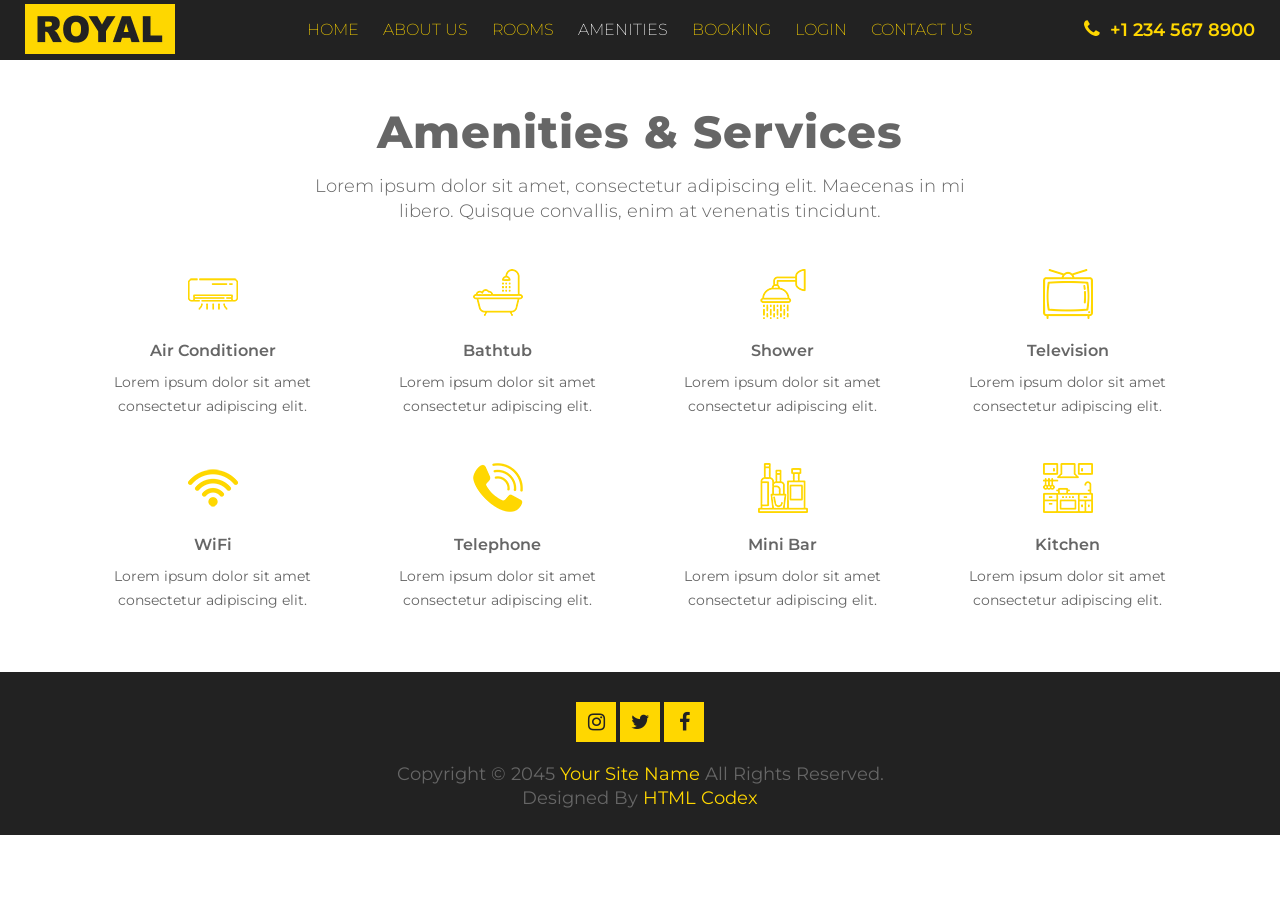
<file: wwwroot/royal-hotel/amenities.html>
<!DOCTYPE html>
<html lang="en">
    <head>
        <meta charset="utf-8">
        <title>ROYAL HOTEL | Responsive Travel & Tourism Template</title>
        <meta content="width=device-width, initial-scale=1.0" name="viewport">
        <meta content="" name="keywords">
        <meta content="" name="description">

        <!-- Favicons -->
        <link href="img/favicon.ico" rel="icon">
        <link href="img/apple-favicon.png" rel="apple-touch-icon">

        <!-- Google Fonts -->
        <link href="https://fonts.googleapis.com/css?family=Montserrat:100,200,300,400,500,600,700,800,900" rel="stylesheet"> 

        <!-- Vendor CSS File -->
        <link href="vendor/bootstrap/css/bootstrap.min.css" rel="stylesheet">
        <link href="vendor/font-awesome/css/font-awesome.min.css" rel="stylesheet">
        <link href="vendor/slick/slick.css" rel="stylesheet">
        <link href="vendor/slick/slick-theme.css" rel="stylesheet">
        <link href="vendor/tempusdominus/css/tempusdominus-bootstrap-4.min.css" rel="stylesheet" />

        <!-- Main Stylesheet File -->
        <link href="css/hover-style.css" rel="stylesheet">
        <link href="css/style.css" rel="stylesheet">
    </head>

    <body>
        <!-- Header Section Start -->
        <header id="header">
            <a href="index.html" class="logo"><img src="img/logo.jpg" alt="logo"></a>
            <div class="phone"><i class="fa fa-phone"></i>+1 234 567 8900</div>
            <div class="mobile-menu-btn"><i class="fa fa-bars"></i></div>
            <nav class="main-menu top-menu">
                <ul>
                    <li><a href="index.html">Home</a></li>
                    <li><a href="about.html">About Us</a></li>
                    <li><a href="room.html">Rooms</a></li>
                    <li class="active"><a href="amenities.html">Amenities</a></li>
                    <li><a href="booking.html">Booking</a></li>
                    <li><a href="login.html">Login</a></li>
                    <li><a href="contact.html">Contact Us</a></li>
                </ul>
            </nav>
        </header>
        <!-- Header Section End -->
        
        <!-- Amenities Section Start -->
        <div id="amenities">
            <div class="container">
                <div class="section-header">
                    <h2>Amenities & Services</h2>
                    <p>
                        Lorem ipsum dolor sit amet, consectetur adipiscing elit. Maecenas in mi libero. Quisque convallis, enim at venenatis tincidunt.
                    </p>
                </div>
                <div class="row">
                    <div class="col-md-3 col-sm-6 icons">
                        <i class="icon icon-2"></i>
                        <h3>Air Conditioner</h3>
                        <p>Lorem ipsum dolor sit amet consectetur adipiscing elit.</p>
                    </div>
                    <div class="col-md-3 col-sm-6 icons">
                        <i class="icon icon-3"></i>
                        <h3>Bathtub</h3>
                        <p>Lorem ipsum dolor sit amet consectetur adipiscing elit.</p>
                    </div>
                    <div class="col-md-3 col-sm-6 icons">
                        <i class="icon icon-4"></i>
                        <h3>Shower</h3>
                        <p>Lorem ipsum dolor sit amet consectetur adipiscing elit.</p>
                    </div>
                    <div class="col-md-3 col-sm-6 icons">
                        <i class="icon icon-6"></i>
                        <h3>Television</h3>
                        <p>Lorem ipsum dolor sit amet consectetur adipiscing elit.</p>
                    </div>
                    <div class="col-md-3 col-sm-6 icons">
                        <i class="icon icon-7"></i>
                        <h3>WiFi</h3>
                        <p>Lorem ipsum dolor sit amet consectetur adipiscing elit.</p>
                    </div>
                    <div class="col-md-3 col-sm-6 icons">
                        <i class="icon icon-8"></i>
                        <h3>Telephone</h3>
                        <p>Lorem ipsum dolor sit amet consectetur adipiscing elit.</p>
                    </div>
                    <div class="col-md-3 col-sm-6 icons">
                        <i class="icon icon-9"></i>
                        <h3>Mini Bar</h3>
                        <p>Lorem ipsum dolor sit amet consectetur adipiscing elit.</p>
                    </div>
                    <div class="col-md-3 col-sm-6 icons">
                        <i class="icon icon-10"></i>
                        <h3>Kitchen</h3>
                        <p>Lorem ipsum dolor sit amet consectetur adipiscing elit.</p>
                    </div>
                </div>
            </div>
        </div>
        <!-- Amenities Section Start -->
        
        <!-- Footer Section Start -->
        <div id="footer">
            <div class="container">
                <div class="row">
                    <div class="col-12">
                        <div class="social">
                            <a href=""><li class="fa fa-instagram"></li></a>
                            <a href=""><li class="fa fa-twitter"></li></a>
                            <a href=""><li class="fa fa-facebook-f"></li></a>
                        </div>
                    </div>
                    <div class="col-12">
                        <p>Copyright &#169; 2045 <a href="">Your Site Name</a> All Rights Reserved.</p>
						
						<!--/*** This template is free as long as you keep the footer author’s credit link/attribution link/backlink. If you'd like to use the template without the footer author’s credit link/attribution link/backlink, you can purchase the Credit Removal License from "https://htmlcodex.com/credit-removal". Thank you for your support. ***/-->
						<p>Designed By <a href="https://htmlcodex.com">HTML Codex</a></p>
                    </div>
                </div>
            </div>
        </div>
        <!-- Footer Section End -->
        
        <a href="#" class="back-to-top"><i class="fa fa-chevron-up"></i></a>

        <!-- Vendor JavaScript File -->
        <script src="vendor/jquery/jquery.min.js"></script>
        <script src="vendor/jquery/jquery-migrate.min.js"></script>
        <script src="vendor/bootstrap/js/bootstrap.bundle.min.js"></script>
        <script src="vendor/easing/easing.min.js"></script>
        <script src="vendor/stickyjs/sticky.js"></script>
        <script src="vendor/superfish/hoverIntent.js"></script>
        <script src="vendor/superfish/superfish.min.js"></script>
        <script src="vendor/wow/wow.min.js"></script>
        <script src="vendor/slick/slick.min.js"></script>
        <script src="vendor/tempusdominus/js/moment.min.js"></script>
        <script src="vendor/tempusdominus/js/moment-timezone.min.js"></script>
        <script src="vendor/tempusdominus/js/tempusdominus-bootstrap-4.min.js"></script>
        
        <!-- Booking Javascript File -->
        <script src="js/booking.js"></script>
        <script src="js/jqBootstrapValidation.min.js"></script>
  
        <!-- Main Javascript File -->
        <script src="js/main.js"></script>
    </body>
</html>
</file>
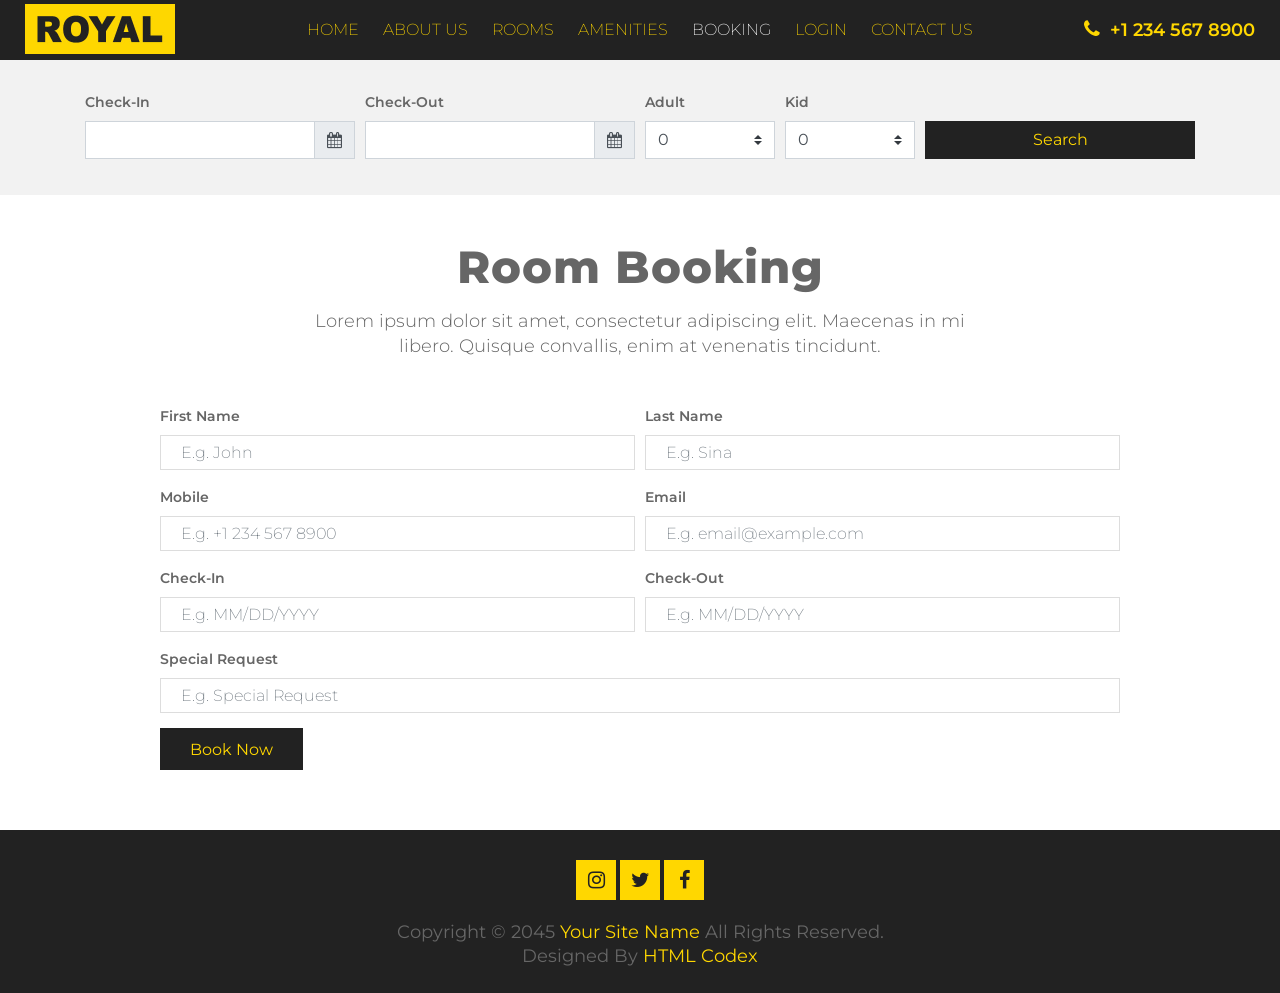
<file: wwwroot/royal-hotel/booking.html>
<!DOCTYPE html>
<html lang="en">
    <head>
        <meta charset="utf-8">
        <title>ROYAL HOTEL | Responsive Travel & Tourism Template</title>
        <meta content="width=device-width, initial-scale=1.0" name="viewport">
        <meta content="" name="keywords">
        <meta content="" name="description">

        <!-- Favicons -->
        <link href="img/favicon.ico" rel="icon">
        <link href="img/apple-favicon.png" rel="apple-touch-icon">

        <!-- Google Fonts -->
        <link href="https://fonts.googleapis.com/css?family=Montserrat:100,200,300,400,500,600,700,800,900" rel="stylesheet"> 

        <!-- Vendor CSS File -->
        <link href="vendor/bootstrap/css/bootstrap.min.css" rel="stylesheet">
        <link href="vendor/font-awesome/css/font-awesome.min.css" rel="stylesheet">
        <link href="vendor/slick/slick.css" rel="stylesheet">
        <link href="vendor/slick/slick-theme.css" rel="stylesheet">
        <link href="vendor/tempusdominus/css/tempusdominus-bootstrap-4.min.css" rel="stylesheet" />

        <!-- Main Stylesheet File -->
        <link href="css/hover-style.css" rel="stylesheet">
        <link href="css/style.css" rel="stylesheet">
    </head>

    <body>
        <!-- Header Section Start -->
        <header id="header">
            <a href="index.html" class="logo"><img src="img/logo.jpg" alt="logo"></a>
            <div class="phone"><i class="fa fa-phone"></i>+1 234 567 8900</div>
            <div class="mobile-menu-btn"><i class="fa fa-bars"></i></div>
            <nav class="main-menu top-menu">
                <ul>
                    <li><a href="index.html">Home</a></li>
                    <li><a href="about.html">About Us</a></li>
                    <li><a href="room.html">Rooms</a></li>
                    <li><a href="amenities.html">Amenities</a></li>
                    <li class="active"><a href="booking.html">Booking</a></li>
                    <li><a href="login.html">Login</a></li>
                    <li><a href="contact.html">Contact Us</a></li>
                </ul>
            </nav>
        </header>
        <!-- Header Section End -->

        <!-- Search Section Start -->
        <div id="search" style="background: #f2f2f2;">
            <div class="container">
                <div class="form-row">
                    <div class="control-group col-md-3">
                        <label>Check-In</label>
                        <div class="form-group">
                            <div class="input-group date" id="date-3" data-target-input="nearest">
                                <input type="text" class="form-control datetimepicker-input" data-target="#date-3"/>
                                <div class="input-group-append" data-target="#date-3" data-toggle="datetimepicker">
                                    <div class="input-group-text"><i class="fa fa-calendar"></i></div>
                                </div>
                            </div>
                        </div>
                    </div>
                    <div class="control-group col-md-3">
                        <label>Check-Out</label>
                        <div class="form-group">
                            <div class="input-group date" id="date-4" data-target-input="nearest">
                                <input type="text" class="form-control datetimepicker-input" data-target="#date-4"/>
                                <div class="input-group-append" data-target="#date-4" data-toggle="datetimepicker">
                                    <div class="input-group-text"><i class="fa fa-calendar"></i></div>
                                </div>
                            </div>
                        </div>
                    </div>
                    <div class="control-group col-md-3">
                        <div class="form-row">
                            <div class="control-group col-md-6">
                                <label>Adult</label>
                                <select class="custom-select">
                                    <option selected>0</option>
                                    <option value="1">1</option>
                                    <option value="2">2</option>
                                    <option value="3">3</option>
                                    <option value="4">4</option>
                                    <option value="5">5</option>
                                    <option value="6">6</option>
                                    <option value="7">7</option>
                                    <option value="8">8</option>
                                    <option value="9">9</option>
                                    <option value="10">10</option>
                                </select>
                            </div>
                            <div class="control-group col-md-6 kid">
                                <label>Kid</label>
                                <select class="custom-select">
                                    <option selected>0</option>
                                    <option value="1">1</option>
                                    <option value="2">2</option>
                                    <option value="3">3</option>
                                    <option value="4">4</option>
                                    <option value="5">5</option>
                                    <option value="6">6</option>
                                    <option value="7">7</option>
                                    <option value="8">8</option>
                                    <option value="9">9</option>
                                    <option value="10">10</option>
                                </select>
                            </div>
                        </div>
                    </div>
                    <div class="control-group col-md-3">
                        <button class="btn btn-block">Search</button>
                    </div>
                </div>
            </div>
        </div>
        <!-- Search Section End -->
        
        <!-- Booking Section Start -->
        <div id="booking">
            <div class="container">
                <div class="section-header">
                    <h2>Room Booking</h2>
                    <p>
                        Lorem ipsum dolor sit amet, consectetur adipiscing elit. Maecenas in mi libero. Quisque convallis, enim at venenatis tincidunt.
                    </p>
                </div>
                <div class="row">
                    <div class="col-12">
                        <div class="booking-form">
                            <div id="success"></div>
                            <form name="sentMessage" id="bookingForm" novalidate="novalidate">
                                <div class="form-row">
                                    <div class="control-group col-md-6">
                                        <label>First Name</label>
                                        <input type="text" class="form-control" id="fname" placeholder="E.g. John" required="required" data-validation-required-message="Please enter first name" />
                                        <p class="help-block text-danger"></p>
                                    </div>
                                    <div class="control-group col-md-6">
                                        <label>Last Name</label>
                                        <input type="text" class="form-control" id="lname" placeholder="E.g. Sina" required="required" data-validation-required-message="Please enter last name" />
                                        <p class="help-block text-danger"></p>
                                    </div>
                                </div>
                                <div class="form-row">
                                    <div class="control-group col-md-6">
                                        <label>Mobile</label>
                                        <input type="text" class="form-control" id="mobile" placeholder="E.g. +1 234 567 8900" required="required" data-validation-required-message="Please enter your mobile number" />
                                        <p class="help-block text-danger"></p>
                                    </div>
                                    <div class="control-group col-md-6">
                                        <label>Email</label>
                                        <input type="email" class="form-control" id="email" placeholder="E.g. email@example.com" required="required" data-validation-required-message="Please enter your email" />
                                        <p class="help-block text-danger"></p>
                                    </div>
                                </div>
                                <div class="form-row">
                                    <div class="control-group col-md-6">
                                        <label>Check-In</label>
                                        <input type="text" class="form-control datetimepicker-input" id="date-1" data-toggle="datetimepicker" data-target="#date-1" placeholder="E.g. MM/DD/YYYY" required="required" data-validation-required-message="Please enter date"/>
                                        <p class="help-block text-danger"></p>
                                    </div>
                                    <div class="control-group col-md-6">
                                        <label>Check-Out</label>
                                        <input type="text" class="form-control datetimepicker-input" id="date-2" data-toggle="datetimepicker" data-target="#date-2" placeholder="E.g. MM/DD/YYYY" required="required" data-validation-required-message="Please enter date"/>
                                        <p class="help-block text-danger"></p>
                                    </div>
                                </div>
                                <div class="control-group">
                                    <label>Special Request</label>
                                    <input type="text" class="form-control" id="request" placeholder="E.g. Special Request" required="required" data-validation-required-message="Please enter your special request" />
                                    <p class="help-block text-danger"></p>
                                </div>
                                <div class="button"><button type="submit" id="bookingButton">Book Now</button></div>
                            </form>
                        </div>
                    </div>
                </div>
            </div>
        </div>
        <!-- Booking Section End -->
        
        <!-- Footer Section Start -->
        <div id="footer">
            <div class="container">
                <div class="row">
                    <div class="col-12">
                        <div class="social">
                            <a href=""><li class="fa fa-instagram"></li></a>
                            <a href=""><li class="fa fa-twitter"></li></a>
                            <a href=""><li class="fa fa-facebook-f"></li></a>
                        </div>
                    </div>
                    <div class="col-12">
                        <p>Copyright &#169; 2045 <a href="">Your Site Name</a> All Rights Reserved.</p>
						
						<!--/*** This template is free as long as you keep the footer author’s credit link/attribution link/backlink. If you'd like to use the template without the footer author’s credit link/attribution link/backlink, you can purchase the Credit Removal License from "https://htmlcodex.com/credit-removal". Thank you for your support. ***/-->
						<p>Designed By <a href="https://htmlcodex.com">HTML Codex</a></p>
                    </div>
                </div>
            </div>
        </div>
        <!-- Footer Section End -->
        
        <a href="#" class="back-to-top"><i class="fa fa-chevron-up"></i></a>

        <!-- Vendor JavaScript File -->
        <script src="vendor/jquery/jquery.min.js"></script>
        <script src="vendor/jquery/jquery-migrate.min.js"></script>
        <script src="vendor/bootstrap/js/bootstrap.bundle.min.js"></script>
        <script src="vendor/easing/easing.min.js"></script>
        <script src="vendor/stickyjs/sticky.js"></script>
        <script src="vendor/superfish/hoverIntent.js"></script>
        <script src="vendor/superfish/superfish.min.js"></script>
        <script src="vendor/wow/wow.min.js"></script>
        <script src="vendor/slick/slick.min.js"></script>
        <script src="vendor/tempusdominus/js/moment.min.js"></script>
        <script src="vendor/tempusdominus/js/moment-timezone.min.js"></script>
        <script src="vendor/tempusdominus/js/tempusdominus-bootstrap-4.min.js"></script>
        
        <!-- Booking Javascript File -->
        <script src="js/booking.js"></script>
        <script src="js/jqBootstrapValidation.min.js"></script>
  
        <!-- Main Javascript File -->
        <script src="js/main.js"></script>
    </body>
</html>
</file>
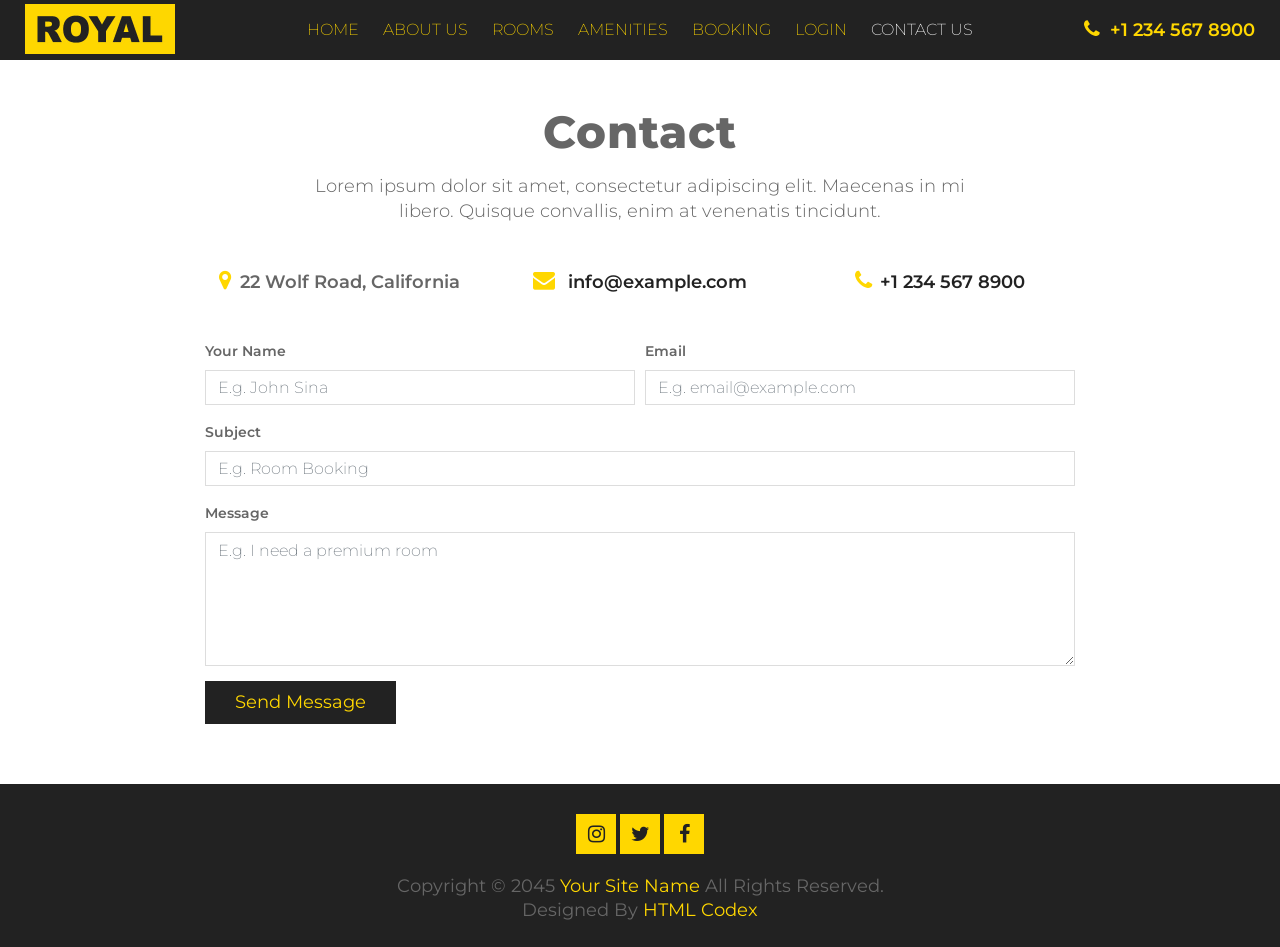
<file: wwwroot/royal-hotel/contact.html>
<!DOCTYPE html>
<html lang="en">
    <head>
        <meta charset="utf-8">
        <title>ROYAL HOTEL | Responsive Travel & Tourism Template</title>
        <meta content="width=device-width, initial-scale=1.0" name="viewport">
        <meta content="" name="keywords">
        <meta content="" name="description">

        <!-- Favicons -->
        <link href="img/favicon.ico" rel="icon">
        <link href="img/apple-favicon.png" rel="apple-touch-icon">

        <!-- Google Fonts -->
        <link href="https://fonts.googleapis.com/css?family=Montserrat:100,200,300,400,500,600,700,800,900" rel="stylesheet"> 

        <!-- Vendor CSS File -->
        <link href="vendor/bootstrap/css/bootstrap.min.css" rel="stylesheet">
        <link href="vendor/font-awesome/css/font-awesome.min.css" rel="stylesheet">
        <link href="vendor/slick/slick.css" rel="stylesheet">
        <link href="vendor/slick/slick-theme.css" rel="stylesheet">
        <link href="vendor/tempusdominus/css/tempusdominus-bootstrap-4.min.css" rel="stylesheet" />

        <!-- Main Stylesheet File -->
        <link href="css/hover-style.css" rel="stylesheet">
        <link href="css/style.css" rel="stylesheet">
    </head>

    <body>
        <!-- Header Section Start -->
        <header id="header">
            <a href="index.html" class="logo"><img src="img/logo.jpg" alt="logo"></a>
            <div class="phone"><i class="fa fa-phone"></i>+1 234 567 8900</div>
            <div class="mobile-menu-btn"><i class="fa fa-bars"></i></div>
            <nav class="main-menu top-menu">
                <ul>
                    <li><a href="index.html">Home</a></li>
                    <li><a href="about.html">About Us</a></li>
                    <li><a href="room.html">Rooms</a></li>
                    <li><a href="amenities.html">Amenities</a></li>
                    <li><a href="booking.html">Booking</a></li>
                    <li><a href="login.html">Login</a></li>
                    <li class="active"><a href="contact.html">Contact Us</a></li>
                </ul>
            </nav>
        </header>
        <!-- Header Section End -->
        
        <!-- Contact Section Start -->
        <div id="contact">
            <div class="container">
                <div class="section-header">
                    <h2>Contact</h2>
                    <p>
                        Lorem ipsum dolor sit amet, consectetur adipiscing elit. Maecenas in mi libero. Quisque convallis, enim at venenatis tincidunt.
                    </p>
                </div>
                <div class="row">
                    <div class="col-md-12">
                        <div class="row contact-info">
                            <div class="col-md-4">
                                <div class="info-item">
                                    <p><i class="fa fa-map-marker"></i>22 Wolf Road, California</p>
                                </div>
                            </div>
                            <div class="col-md-4">
                                <div class="info-item">
                                    <p><i class="fa fa-envelope"></i> <a href="mailto:info@example.com">info@example.com</a></p>
                                </div>
                            </div>
                            <div class="col-md-4">
                                <div class="info-item">
                                    <p><i class="fa fa-phone"></i><a href="tel:+1 234 567 8900">+1 234 567 8900</a></p>
                                </div>
                            </div>
                        </div>
                    </div>
                    <div class="col-md-12">
                        <div class="contact-form">
                            <div id="success"></div>
                            <form name="sentMessage" id="contactForm" novalidate="novalidate">
                                <div class="form-row">
                                    <div class="control-group col-sm-6">
                                        <label>Your Name</label>
                                        <input type="text" class="form-control" id="name" placeholder="E.g. John Sina" required="required" data-validation-required-message="Please enter your name" />
                                        <p class="help-block text-danger"></p>
                                    </div>
                                    <div class="control-group col-sm-6">
                                        <label>Email</label>
                                        <input type="email" class="form-control" id="email" placeholder="E.g. email@example.com" required="required" data-validation-required-message="Please enter your email" />
                                        <p class="help-block text-danger"></p>
                                    </div>
                                </div>
                                <div class="control-group">
                                    <label>Subject</label>
                                    <input type="text" class="form-control" id="subject" placeholder="E.g. Room Booking" required="required" data-validation-required-message="Please enter a subject" />
                                    <p class="help-block text-danger"></p>
                                </div>
                                <div class="control-group">
                                    <label>Message</label> 
                                    <textarea class="form-control" id="message" rows="5" placeholder="E.g. I need a premium room" required="required" data-validation-required-message="Please enter your message"></textarea>
                                    <p class="help-block text-danger"></p>
                                </div>
                                <div class="button"><button type="submit" id="sendMessageButton">Send Message</button></div>
                            </form>
                        </div>
                    </div>
                </div>
            </div>
        </div>
        <!-- Contact Section End -->
        
        <!-- Footer Section Start -->
        <div id="footer">
            <div class="container">
                <div class="row">
                    <div class="col-12">
                        <div class="social">
                            <a href=""><li class="fa fa-instagram"></li></a>
                            <a href=""><li class="fa fa-twitter"></li></a>
                            <a href=""><li class="fa fa-facebook-f"></li></a>
                        </div>
                    </div>
                    <div class="col-12">
                        <p>Copyright &#169; 2045 <a href="">Your Site Name</a> All Rights Reserved.</p>
						
						<!--/*** This template is free as long as you keep the footer author’s credit link/attribution link/backlink. If you'd like to use the template without the footer author’s credit link/attribution link/backlink, you can purchase the Credit Removal License from "https://htmlcodex.com/credit-removal". Thank you for your support. ***/-->
						<p>Designed By <a href="https://htmlcodex.com">HTML Codex</a></p>
                    </div>
                </div>
            </div>
        </div>
        <!-- Footer Section End -->
        
        <a href="#" class="back-to-top"><i class="fa fa-chevron-up"></i></a>

        <!-- Vendor JavaScript File -->
        <script src="vendor/jquery/jquery.min.js"></script>
        <script src="vendor/jquery/jquery-migrate.min.js"></script>
        <script src="vendor/bootstrap/js/bootstrap.bundle.min.js"></script>
        <script src="vendor/easing/easing.min.js"></script>
        <script src="vendor/stickyjs/sticky.js"></script>
        <script src="vendor/superfish/hoverIntent.js"></script>
        <script src="vendor/superfish/superfish.min.js"></script>
        <script src="vendor/wow/wow.min.js"></script>
        <script src="vendor/slick/slick.min.js"></script>
        <script src="vendor/tempusdominus/js/moment.min.js"></script>
        <script src="vendor/tempusdominus/js/moment-timezone.min.js"></script>
        <script src="vendor/tempusdominus/js/tempusdominus-bootstrap-4.min.js"></script>
        
        <!-- Contact Javascript File -->
        <script src="js/jqBootstrapValidation.min.js"></script>
        <script src="js/contact.js"></script>
        
        <!-- Main Javascript File -->
        <script src="js/main.js"></script>
    </body>
</html>
</file>
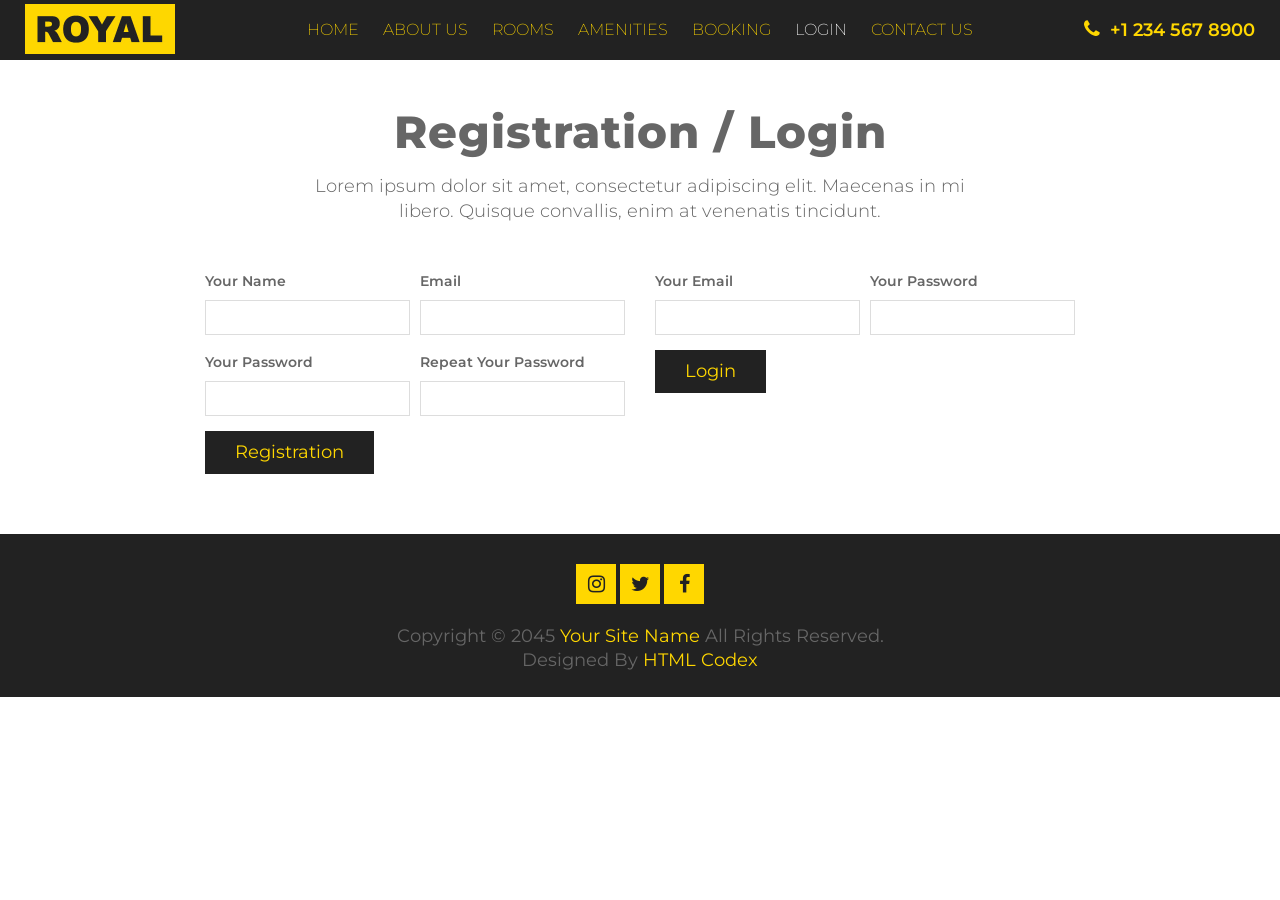
<file: wwwroot/royal-hotel/login.html>
<!DOCTYPE html>
<html lang="en">
    <head>
        <meta charset="utf-8">
        <title>ROYAL HOTEL | Responsive Travel & Tourism Template</title>
        <meta content="width=device-width, initial-scale=1.0" name="viewport">
        <meta content="" name="keywords">
        <meta content="" name="description">

        <!-- Favicons -->
        <link href="img/favicon.ico" rel="icon">
        <link href="img/apple-favicon.png" rel="apple-touch-icon">

        <!-- Google Fonts -->
        <link href="https://fonts.googleapis.com/css?family=Montserrat:100,200,300,400,500,600,700,800,900" rel="stylesheet"> 

        <!-- Vendor CSS File -->
        <link href="vendor/bootstrap/css/bootstrap.min.css" rel="stylesheet">
        <link href="vendor/font-awesome/css/font-awesome.min.css" rel="stylesheet">
        <link href="vendor/slick/slick.css" rel="stylesheet">
        <link href="vendor/slick/slick-theme.css" rel="stylesheet">
        <link href="vendor/tempusdominus/css/tempusdominus-bootstrap-4.min.css" rel="stylesheet" />

        <!-- Main Stylesheet File -->
        <link href="css/hover-style.css" rel="stylesheet">
        <link href="css/style.css" rel="stylesheet">
    </head>

    <body>
        <!-- Header Section Start -->
        <header id="header">
            <a href="index.html" class="logo"><img src="img/logo.jpg" alt="logo"></a>
            <div class="phone"><i class="fa fa-phone"></i>+1 234 567 8900</div>
            <div class="mobile-menu-btn"><i class="fa fa-bars"></i></div>
            <nav class="main-menu top-menu">
                <ul>
                    <li><a href="index.html">Home</a></li>
                    <li><a href="about.html">About Us</a></li>
                    <li><a href="room.html">Rooms</a></li>
                    <li><a href="amenities.html">Amenities</a></li>
                    <li><a href="booking.html">Booking</a></li>
                    <li class="active"><a href="login.html">Login</a></li>
                    <li><a href="contact.html">Contact Us</a></li>
                </ul>
            </nav>
        </header>
        <!-- Header Section End -->
        
        <!-- Login Section Start -->
        <div id="login">
            <div class="container">
                <div class="section-header">
                    <h2>Registration / Login</h2>
                    <p>
                        Lorem ipsum dolor sit amet, consectetur adipiscing elit. Maecenas in mi libero. Quisque convallis, enim at venenatis tincidunt.
                    </p>
                </div>
                <div class="row">
                    <div class="col-md-6">
                        <div class="login-form">
                            <form>
                                <div class="form-row">
                                    <div class="control-group col-sm-6">
                                        <label>Your Name</label>
                                        <input type="text" class="form-control" required="required" />
                                    </div>
                                    <div class="control-group col-sm-6">
                                        <label>Email</label>
                                        <input type="email" class="form-control" required="required" />
                                    </div>
                                </div>
                                <div class="form-row">
                                    <div class="control-group col-sm-6">
                                        <label>Your Password</label>
                                        <input type="password" class="form-control" required="required" />
                                    </div>
                                    <div class="control-group col-sm-6">
                                        <label>Repeat Your Password</label>
                                        <input type="password" class="form-control" required="required" />
                                    </div>
                                </div>
                                <div class="button"><button type="submit">Registration</button></div>
                            </form>
                        </div>
                    </div>
                    
                    <div class="col-md-6">
                        <div class="login-form">
                            <form>
                                <div class="form-row">
                                    <div class="control-group col-sm-6">
                                        <label>Your Email</label>
                                        <input type="email" class="form-control" required="required" />
                                    </div>
                                    <div class="control-group col-sm-6">
                                        <label>Your Password</label>
                                        <input type="password" class="form-control" required="required" />
                                    </div>
                                </div>
                                <div class="button"><button type="submit">Login</button></div>
                            </form>
                        </div>
                    </div>
                </div>
            </div>
        </div>
        <!-- Login Section End -->
        
        <!-- Footer Section Start -->
        <div id="footer">
            <div class="container">
                <div class="row">
                    <div class="col-12">
                        <div class="social">
                            <a href=""><li class="fa fa-instagram"></li></a>
                            <a href=""><li class="fa fa-twitter"></li></a>
                            <a href=""><li class="fa fa-facebook-f"></li></a>
                        </div>
                    </div>
                    <div class="col-12">
                        <p>Copyright &#169; 2045 <a href="">Your Site Name</a> All Rights Reserved.</p>
						
						<!--/*** This template is free as long as you keep the footer author’s credit link/attribution link/backlink. If you'd like to use the template without the footer author’s credit link/attribution link/backlink, you can purchase the Credit Removal License from "https://htmlcodex.com/credit-removal". Thank you for your support. ***/-->
						<p>Designed By <a href="https://htmlcodex.com">HTML Codex</a></p>
                    </div>
                </div>
            </div>
        </div>
        <!-- Footer Section End -->
        
        <a href="#" class="back-to-top"><i class="fa fa-chevron-up"></i></a>

        <!-- Vendor JavaScript File -->
        <script src="vendor/jquery/jquery.min.js"></script>
        <script src="vendor/jquery/jquery-migrate.min.js"></script>
        <script src="vendor/bootstrap/js/bootstrap.bundle.min.js"></script>
        <script src="vendor/easing/easing.min.js"></script>
        <script src="vendor/stickyjs/sticky.js"></script>
        <script src="vendor/superfish/hoverIntent.js"></script>
        <script src="vendor/superfish/superfish.min.js"></script>
        <script src="vendor/wow/wow.min.js"></script>
        <script src="vendor/slick/slick.min.js"></script>
        <script src="vendor/tempusdominus/js/moment.min.js"></script>
        <script src="vendor/tempusdominus/js/moment-timezone.min.js"></script>
        <script src="vendor/tempusdominus/js/tempusdominus-bootstrap-4.min.js"></script>
        
        <!-- Contact Javascript File -->
        <script src="js/jqBootstrapValidation.min.js"></script>
        <script src="js/contact.js"></script>
        
        <!-- Main Javascript File -->
        <script src="js/main.js"></script>
    </body>
</html>
</file>
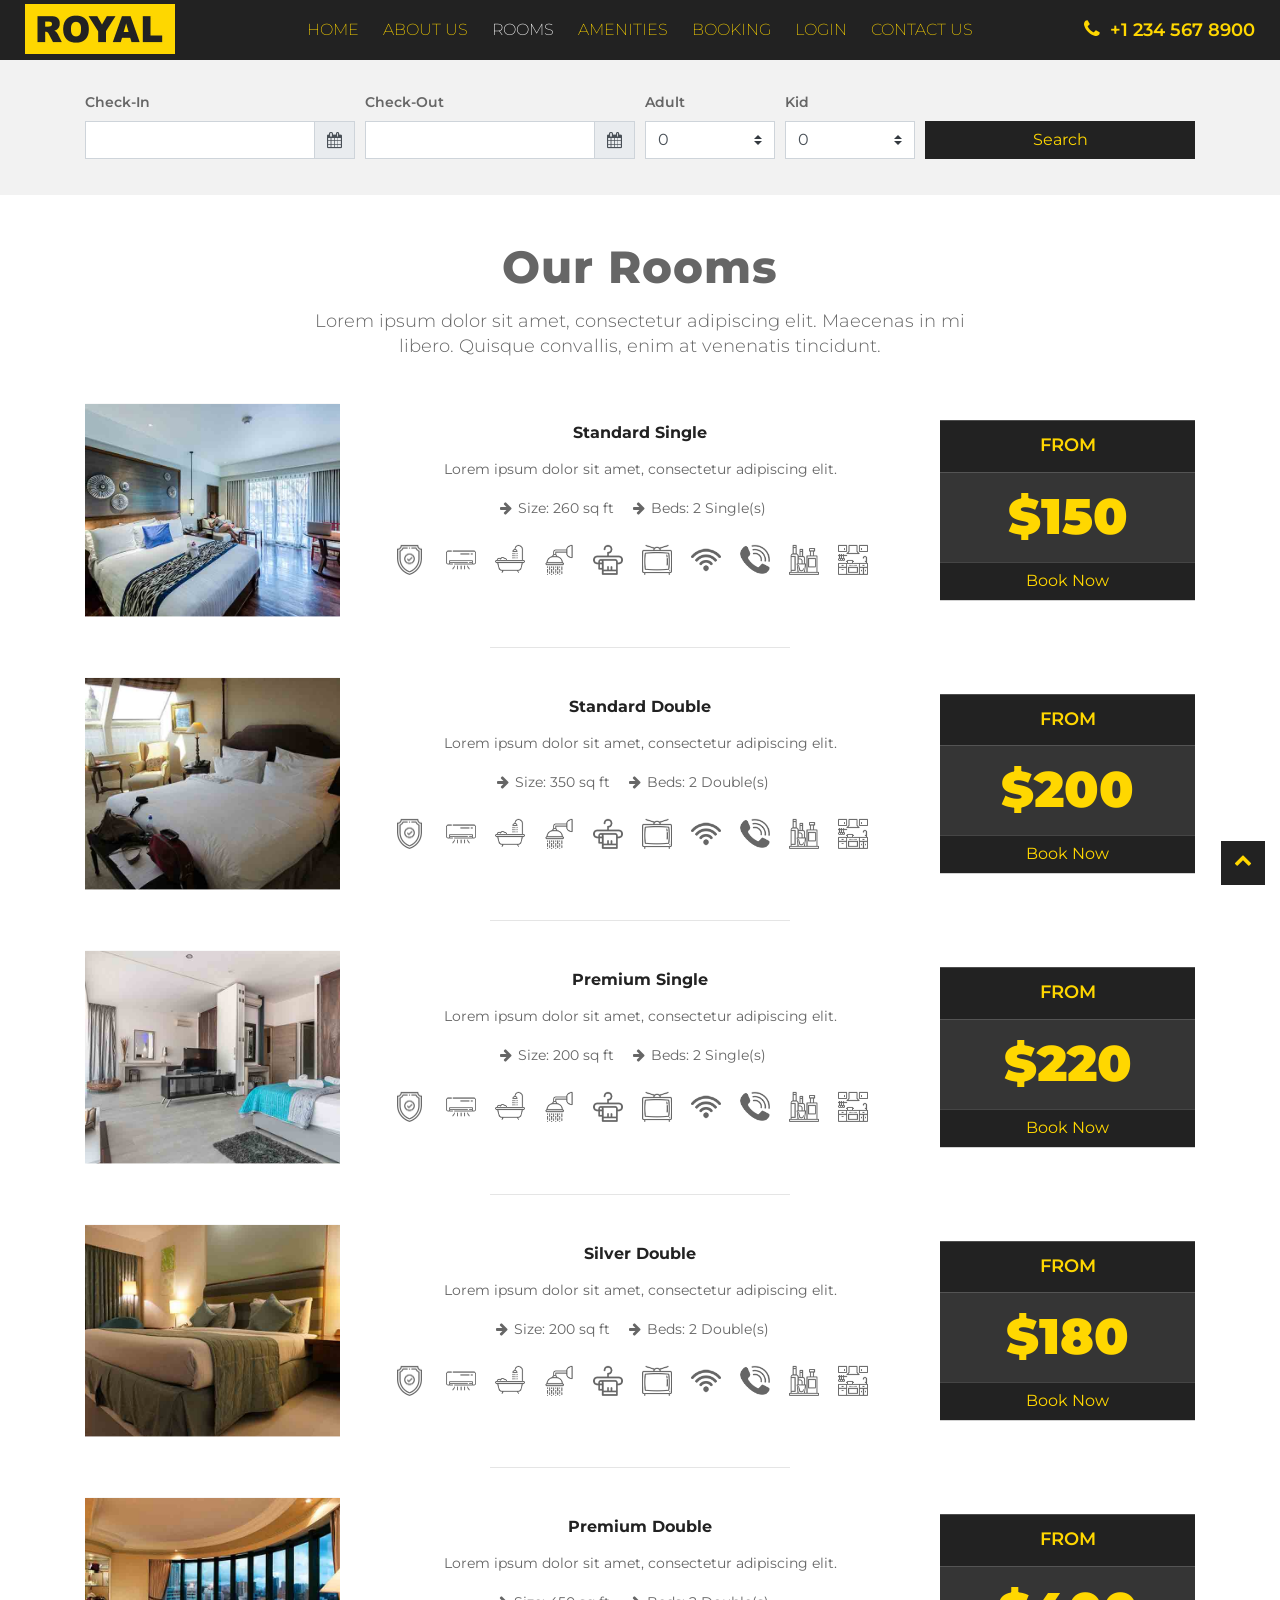
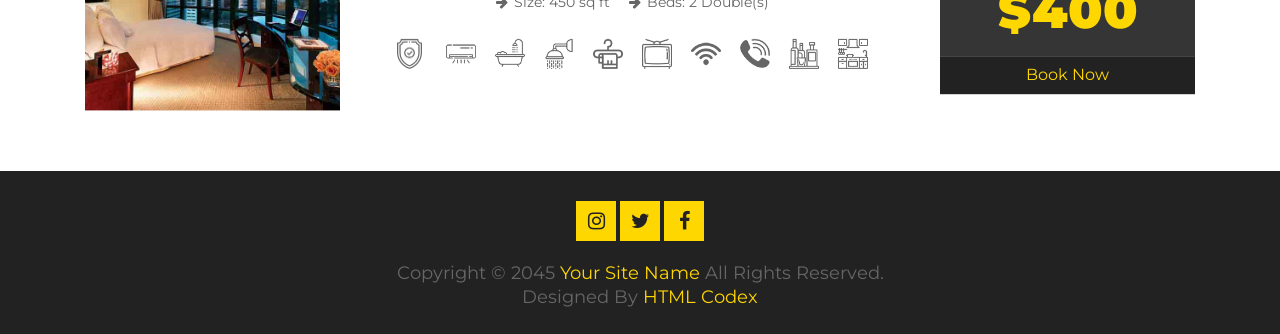
<file: wwwroot/royal-hotel/room.html>
<!DOCTYPE html>
<html lang="en">
    <head>
        <meta charset="utf-8">
        <title>ROYAL HOTEL | Responsive Travel & Tourism Template</title>
        <meta content="width=device-width, initial-scale=1.0" name="viewport">
        <meta content="" name="keywords">
        <meta content="" name="description">

        <!-- Favicons -->
        <link href="img/favicon.ico" rel="icon">
        <link href="img/apple-favicon.png" rel="apple-touch-icon">

        <!-- Google Fonts -->
        <link href="https://fonts.googleapis.com/css?family=Montserrat:100,200,300,400,500,600,700,800,900" rel="stylesheet"> 

        <!-- Vendor CSS File -->
        <link href="vendor/bootstrap/css/bootstrap.min.css" rel="stylesheet">
        <link href="vendor/font-awesome/css/font-awesome.min.css" rel="stylesheet">
        <link href="vendor/slick/slick.css" rel="stylesheet">
        <link href="vendor/slick/slick-theme.css" rel="stylesheet">
        <link href="vendor/tempusdominus/css/tempusdominus-bootstrap-4.min.css" rel="stylesheet" />

        <!-- Main Stylesheet File -->
        <link href="css/hover-style.css" rel="stylesheet">
        <link href="css/style.css" rel="stylesheet">
    </head>

    <body>
        <!-- Header Section Start -->
        <header id="header">
            <a href="index.html" class="logo"><img src="img/logo.jpg" alt="logo"></a>
            <div class="phone"><i class="fa fa-phone"></i>+1 234 567 8900</div>
            <div class="mobile-menu-btn"><i class="fa fa-bars"></i></div>
            <nav class="main-menu top-menu">
                <ul>
                    <li><a href="index.html">Home</a></li>
                    <li><a href="about.html">About Us</a></li>
                    <li class="active"><a href="room.html">Rooms</a></li>
                    <li><a href="amenities.html">Amenities</a></li>
                    <li><a href="booking.html">Booking</a></li>
                    <li><a href="login.html">Login</a></li>
                    <li><a href="contact.html">Contact Us</a></li>
                </ul>
            </nav>
        </header>
        <!-- Header Section End -->
        
        <!-- Search Section Start -->
        <div id="search" style="background: #f2f2f2;">
            <div class="container">
                <div class="form-row">
                    <div class="control-group col-md-3">
                        <label>Check-In</label>
                        <div class="form-group">
                            <div class="input-group date" id="date-3" data-target-input="nearest">
                                <input type="text" class="form-control datetimepicker-input" data-target="#date-3"/>
                                <div class="input-group-append" data-target="#date-3" data-toggle="datetimepicker">
                                    <div class="input-group-text"><i class="fa fa-calendar"></i></div>
                                </div>
                            </div>
                        </div>
                    </div>
                    <div class="control-group col-md-3">
                        <label>Check-Out</label>
                        <div class="form-group">
                            <div class="input-group date" id="date-4" data-target-input="nearest">
                                <input type="text" class="form-control datetimepicker-input" data-target="#date-4"/>
                                <div class="input-group-append" data-target="#date-4" data-toggle="datetimepicker">
                                    <div class="input-group-text"><i class="fa fa-calendar"></i></div>
                                </div>
                            </div>
                        </div>
                    </div>
                    <div class="control-group col-md-3">
                        <div class="form-row">
                            <div class="control-group col-md-6">
                                <label>Adult</label>
                                <select class="custom-select">
                                    <option selected>0</option>
                                    <option value="1">1</option>
                                    <option value="2">2</option>
                                    <option value="3">3</option>
                                    <option value="4">4</option>
                                    <option value="5">5</option>
                                    <option value="6">6</option>
                                    <option value="7">7</option>
                                    <option value="8">8</option>
                                    <option value="9">9</option>
                                    <option value="10">10</option>
                                </select>
                            </div>
                            <div class="control-group col-md-6 kid">
                                <label>Kid</label>
                                <select class="custom-select">
                                    <option selected>0</option>
                                    <option value="1">1</option>
                                    <option value="2">2</option>
                                    <option value="3">3</option>
                                    <option value="4">4</option>
                                    <option value="5">5</option>
                                    <option value="6">6</option>
                                    <option value="7">7</option>
                                    <option value="8">8</option>
                                    <option value="9">9</option>
                                    <option value="10">10</option>
                                </select>
                            </div>
                        </div>
                    </div>
                    <div class="control-group col-md-3">
                        <button class="btn btn-block">Search</button>
                    </div>
                </div>
            </div>
        </div>
        <!-- Search Section End -->
        
        <!-- Room Section Start -->
        <div id="rooms">
            <div class="container">
                <div class="section-header">
                    <h2>Our Rooms</h2>
                    <p>
                        Lorem ipsum dolor sit amet, consectetur adipiscing elit. Maecenas in mi libero. Quisque convallis, enim at venenatis tincidunt.
                    </p>
                </div>
                <div class="row">
                    <div class="col-md-12">
                        <div class="row">
                            <div class="col-md-3">
                                <div class="room-img">
                                    <div class="box12">
                                        <img src="img/room/room-1.jpg">
                                        <div class="box-content">
                                            <h3 class="title">Standard Single</h3>
                                            <ul class="icon">
                                                <li><a href="#" data-toggle="modal" data-target="#modal-id"><i class="fa fa-link"></i></a></li>
                                            </ul>
                                        </div>
                                    </div>
                                </div>
                            </div>
                            <div class="col-md-6">
                                <div class="room-des">
                                    <h3><a href="#" data-toggle="modal" data-target="#modal-id">Standard Single</a></h3>
                                    <p>Lorem ipsum dolor sit amet, consectetur adipiscing elit.</p>
                                    <ul class="room-size">
                                        <li><i class="fa fa-arrow-right"></i>Size: 260 sq ft </li>
                                        <li><i class="fa fa-arrow-right"></i>Beds: 2 Single(s) </li>
                                    </ul>
                                    <ul class="room-icon">
                                        <li class="icon-1"></li>
                                        <li class="icon-2"></li>
                                        <li class="icon-3"></li>
                                        <li class="icon-4"></li>
                                        <li class="icon-5"></li>
                                        <li class="icon-6"></li>
                                        <li class="icon-7"></li>
                                        <li class="icon-8"></li>
                                        <li class="icon-9"></li>
                                        <li class="icon-10"></li>
                                    </ul>
                                </div>
                            </div>
                            <div class="col-md-3">
                                <div class="room-rate">
                                    <h3>From</h3>
                                    <h1>$150</h1>
                                    <a href="#">Book Now</a>
                                </div>
                            </div>
                        </div>
                        <hr>
                    </div>
                    
                    <div class="col-md-12">
                        <div class="row">
                            <div class="col-md-3">
                                <div class="room-img">
                                    <div class="box12">
                                        <img src="img/room/room-2.jpg">
                                        <div class="box-content">
                                            <h3 class="title">Standard Double</h3>
                                            <ul class="icon">
                                                <li><a href="#" data-toggle="modal" data-target="#modal-id"><i class="fa fa-link"></i></a></li>
                                            </ul>
                                        </div>
                                    </div>
                                </div>
                            </div>
                            <div class="col-md-6">
                                <div class="room-des">
                                    <h3><a href="#" data-toggle="modal" data-target="#modal-id">Standard Double</a></h3>
                                    <p>Lorem ipsum dolor sit amet, consectetur adipiscing elit.</p>
                                    <ul class="room-size">
                                        <li><i class="fa fa-arrow-right"></i>Size: 350 sq ft </li>
                                        <li><i class="fa fa-arrow-right"></i>Beds: 2 Double(s) </li>
                                    </ul>
                                    <ul class="room-icon">
                                        <li class="icon-1"></li>
                                        <li class="icon-2"></li>
                                        <li class="icon-3"></li>
                                        <li class="icon-4"></li>
                                        <li class="icon-5"></li>
                                        <li class="icon-6"></li>
                                        <li class="icon-7"></li>
                                        <li class="icon-8"></li>
                                        <li class="icon-9"></li>
                                        <li class="icon-10"></li>
                                    </ul>
                                </div>
                            </div>
                            <div class="col-md-3">
                                <div class="room-rate">
                                    <h3>From</h3>
                                    <h1>$200</h1>
                                    <a href="#">Book Now</a>
                                </div>
                            </div>
                        </div>
                        <hr>
                    </div>
                    
                    <div class="col-md-12">
                        <div class="row">
                            <div class="col-md-3">
                                <div class="room-img">
                                    <div class="box12">
                                        <img src="img/room/room-3.jpg">
                                        <div class="box-content">
                                            <h3 class="title">Premium Single</h3>
                                            <ul class="icon">
                                                <li><a href="#" data-toggle="modal" data-target="#modal-id"><i class="fa fa-link"></i></a></li>
                                            </ul>
                                        </div>
                                    </div>
                                </div>
                            </div>
                            <div class="col-md-6">
                                <div class="room-des">
                                    <h3><a href="#" data-toggle="modal" data-target="#modal-id">Premium Single</a></h3>
                                    <p>Lorem ipsum dolor sit amet, consectetur adipiscing elit.</p>
                                    <ul class="room-size">
                                        <li><i class="fa fa-arrow-right"></i>Size: 200 sq ft </li>
                                        <li><i class="fa fa-arrow-right"></i>Beds: 2 Single(s) </li>
                                    </ul>
                                    <ul class="room-icon">
                                        <li class="icon-1"></li>
                                        <li class="icon-2"></li>
                                        <li class="icon-3"></li>
                                        <li class="icon-4"></li>
                                        <li class="icon-5"></li>
                                        <li class="icon-6"></li>
                                        <li class="icon-7"></li>
                                        <li class="icon-8"></li>
                                        <li class="icon-9"></li>
                                        <li class="icon-10"></li>
                                    </ul>
                                </div>
                            </div>
                            <div class="col-md-3">
                                <div class="room-rate">
                                    <h3>From</h3>
                                    <h1>$220</h1>
                                    <a href="#">Book Now</a>
                                </div>
                            </div>
                        </div>
                        <hr>
                    </div>
                    
                    <div class="col-md-12">
                        <div class="row">
                            <div class="col-md-3">
                                <div class="room-img">
                                    <div class="box12">
                                        <img src="img/room/room-4.jpg">
                                        <div class="box-content">
                                            <h3 class="title">Silver Double</h3>
                                            <ul class="icon">
                                                <li><a href="#" data-toggle="modal" data-target="#modal-id"><i class="fa fa-link"></i></a></li>
                                            </ul>
                                        </div>
                                    </div>
                                </div>
                            </div>
                            <div class="col-md-6">
                                <div class="room-des">
                                    <h3><a href="#" data-toggle="modal" data-target="#modal-id">Silver Double</a></h3>
                                    <p>Lorem ipsum dolor sit amet, consectetur adipiscing elit.</p>
                                    <ul class="room-size">
                                        <li><i class="fa fa-arrow-right"></i>Size: 200 sq ft </li>
                                        <li><i class="fa fa-arrow-right"></i>Beds: 2 Double(s) </li>
                                    </ul>
                                    <ul class="room-icon">
                                        <li class="icon-1"></li>
                                        <li class="icon-2"></li>
                                        <li class="icon-3"></li>
                                        <li class="icon-4"></li>
                                        <li class="icon-5"></li>
                                        <li class="icon-6"></li>
                                        <li class="icon-7"></li>
                                        <li class="icon-8"></li>
                                        <li class="icon-9"></li>
                                        <li class="icon-10"></li>
                                    </ul>
                                </div>
                            </div>
                            <div class="col-md-3">
                                <div class="room-rate">
                                    <h3>From</h3>
                                    <h1>$180</h1>
                                    <a href="#">Book Now</a>
                                </div>
                            </div>
                        </div>
                        <hr>
                    </div>
                    
                    <div class="col-md-12">
                        <div class="row">
                            <div class="col-md-3">
                                <div class="room-img">
                                    <div class="box12">
                                        <img src="img/room/room-5.jpg">
                                        <div class="box-content">
                                            <h3 class="title">Premium Double</h3>
                                            <ul class="icon">
                                                <li><a href="#" data-toggle="modal" data-target="#modal-id"><i class="fa fa-link"></i></a></li>
                                            </ul>
                                        </div>
                                    </div>
                                </div>
                            </div>
                            <div class="col-md-6">
                                <div class="room-des">
                                    <h3><a href="#" data-toggle="modal" data-target="#modal-id">Premium Double</a></h3>
                                    <p>Lorem ipsum dolor sit amet, consectetur adipiscing elit.</p>
                                    <ul class="room-size">
                                        <li><i class="fa fa-arrow-right"></i>Size: 450 sq ft </li>
                                        <li><i class="fa fa-arrow-right"></i>Beds: 2 Double(s) </li>
                                    </ul>
                                    <ul class="room-icon">
                                        <li class="icon-1"></li>
                                        <li class="icon-2"></li>
                                        <li class="icon-3"></li>
                                        <li class="icon-4"></li>
                                        <li class="icon-5"></li>
                                        <li class="icon-6"></li>
                                        <li class="icon-7"></li>
                                        <li class="icon-8"></li>
                                        <li class="icon-9"></li>
                                        <li class="icon-10"></li>
                                    </ul>
                                </div>
                            </div>
                            <div class="col-md-3">
                                <div class="room-rate">
                                    <h3>From</h3>
                                    <h1>$400</h1>
                                    <a href="#">Book Now</a>
                                </div>
                            </div>
                        </div>
                    </div>
                </div>
            </div>
        </div>
        <!-- Room Section End -->
        
        <!-- Modal for Room Section Start -->
        <div id="modal-id" class="modal fade" tabindex="-1" role="dialog">
            <div class="modal-dialog modal-lg">
                <div class="modal-content">
                    <div class="modal-header">
                        <button type="button" class="close" data-dismiss="modal">&times;</button>
                    </div>
                    <div class="modal-body">
                        <div class="row">
                            <div class="col-12">
                                <div class="port-slider">
                                    <div><img src="img/room-slider/room-1.jpg"></div>
                                    <div><img src="img/room-slider/room-2.jpg"></div>
                                    <div><img src="img/room-slider/room-3.jpg"></div>
                                    <div><img src="img/room-slider/room-4.jpg"></div>
                                    <div><img src="img/room-slider/room-5.jpg"></div>
                                    <div><img src="img/room-slider/room-6.jpg"></div>
                                </div>
                                <div class="port-slider-nav">
                                    <div><img src="img/room-slider/room-1.jpg"></div>
                                    <div><img src="img/room-slider/room-2.jpg"></div>
                                    <div><img src="img/room-slider/room-3.jpg"></div>
                                    <div><img src="img/room-slider/room-4.jpg"></div>
                                    <div><img src="img/room-slider/room-5.jpg"></div>
                                    <div><img src="img/room-slider/room-6.jpg"></div>
                                </div>
                            </div>
                            <div class="col-12">
                                <h2>Lorem ipsum dolor</h2>
                                <p>
                                    Lorem ipsum dolor viverra purus imperdiet rhoncus imperdiet. Suspendisse vulputate condimentum ligula sollicitudin hendrerit. Phasellus luctus, elit et ultrices interdum, neque mi pellentesque massorci. Nam in cursus ex, nec mattis lectus. Curabitur quis elementum nunc. Mauris iaculis, justo eu aliquam sagittis, arcu eros cursus libero, sit amet eleifend dolor odio at lacus. 
                                </p>
                                <div class="modal-link">
                                    <a href="#">Book Now</a>
                                </div>
                            </div>
                        </div>
                    </div>
                </div>
            </div>
        </div>
        <!-- Modal for Room Section End -->
        
        <!-- Footer Section Start -->
        <div id="footer">
            <div class="container">
                <div class="row">
                    <div class="col-12">
                        <div class="social">
                            <a href=""><li class="fa fa-instagram"></li></a>
                            <a href=""><li class="fa fa-twitter"></li></a>
                            <a href=""><li class="fa fa-facebook-f"></li></a>
                        </div>
                    </div>
                    <div class="col-12">
                        <p>Copyright &#169; 2045 <a href="">Your Site Name</a> All Rights Reserved.</p>
						
						<!--/*** This template is free as long as you keep the footer author’s credit link/attribution link/backlink. If you'd like to use the template without the footer author’s credit link/attribution link/backlink, you can purchase the Credit Removal License from "https://htmlcodex.com/credit-removal". Thank you for your support. ***/-->
						<p>Designed By <a href="https://htmlcodex.com">HTML Codex</a></p>
                    </div>
                </div>
            </div>
        </div>
        <!-- Footer Section End -->
        
        <a href="#" class="back-to-top"><i class="fa fa-chevron-up"></i></a>

        <!-- Vendor JavaScript File -->
        <script src="vendor/jquery/jquery.min.js"></script>
        <script src="vendor/jquery/jquery-migrate.min.js"></script>
        <script src="vendor/bootstrap/js/bootstrap.bundle.min.js"></script>
        <script src="vendor/easing/easing.min.js"></script>
        <script src="vendor/stickyjs/sticky.js"></script>
        <script src="vendor/superfish/hoverIntent.js"></script>
        <script src="vendor/superfish/superfish.min.js"></script>
        <script src="vendor/wow/wow.min.js"></script>
        <script src="vendor/slick/slick.min.js"></script>
        <script src="vendor/tempusdominus/js/moment.min.js"></script>
        <script src="vendor/tempusdominus/js/moment-timezone.min.js"></script>
        <script src="vendor/tempusdominus/js/tempusdominus-bootstrap-4.min.js"></script>
        
        <!-- Booking Javascript File -->
        <script src="js/booking.js"></script>
        <script src="js/jqBootstrapValidation.min.js"></script>
  
        <!-- Main Javascript File -->
        <script src="js/main.js"></script>
    </body>
</html>
</file>
<file: wwwroot/royal-hotel/css/hover-style.css>
/*********************** Style - 1 *******************/
.box1 img,.box1:after,.box1:before{width:100%;transition:all .3s ease 0s}
.box1 .icon,.box2,.box3,.box4,.box5 .icon li a{text-align:center}
.box10:after,.box10:before,.box1:after,.box1:before,.box2 .inner-content:after,.box3:after,.box3:before,.box4:before,.box5:after,.box5:before,.box6:after,.box7:after,.box7:before{content:""}
.box1,.box11,.box12,.box13,.box14,.box16,.box17,.box18,.box2,.box20,.box21,.box3,.box4,.box5,.box5 .icon li a,.box6,.box7,.box8{overflow:hidden}
.box1 .title,.box10 .title,.box4 .title,.box7 .title{letter-spacing:1px}
.box3 .post,.box4 .post,.box5 .post,.box7 .post{font-style:italic}
body{background-color:#f1f1f2}
.mt-30{margin-top:30px}
.mt-40{margin-top:40px}
.mb-30{margin-bottom:30px}
.box1 .icon,.box1 .title{margin:0;position:absolute}
.box1{box-shadow:0 0 3px rgba(0,0,0,.3);position:relative}
.box1:after,.box1:before{height:50%;background:rgba(0,0,0,.5);position:absolute;top:0;left:0;z-index:1;transform-origin:100% 0;transform:rotateZ(90deg)}
.box1:after{top:auto;bottom:0;transform-origin:0 100%}
.box1:hover:after,.box1:hover:before{transform:rotateZ(0)}
.box1 img{height:auto;transform:scale(1) rotate(0)}
.box1:hover img{filter:sepia(80%);transform:scale(1.3) rotate(10deg)}
.box1 .title{font-size:19px;font-weight:600;color:#fff;text-transform:uppercase;text-shadow:0 0 1px #004cbf;bottom:10px;left:10px;opacity:0;z-index:2;transform:scale(0);transition:all .5s ease .2s}
.box1:hover .title{opacity:1;transform:scale(1)}
.box1 .icon{padding:7px 5px;list-style:none;background:#004cbf;border-radius:0 0 0 10px;top:-100%;right:0;z-index:2;transition:all .3s ease .2s}
.box1:hover .icon{top:0}
.box1 .icon li{display:block;margin:10px 0}
.box1 .icon li a{display:block;width:35px;height:35px;line-height:35px;border-radius:10px;font-size:18px;color:#fff;transition:all .3s ease 0s}
.box2 .icon li a,.box3 .icon a:hover,.box4 .icon li a:hover,.box5 .icon li a,.box6 .icon li a{border-radius:50%}
.box1 .icon li a:hover{color:#fff;box-shadow:0 0 10px #000 inset,0 0 0 3px #fff}
@media only screen and (max-width:990px){.box1{margin-bottom:30px}
}

/*********************** Style - 2 *******************/
.box2{position:relative}
.box2 img{width:100%;height:auto}
.box2 .box-content{width:100%;height:100%;position:absolute;top:50%;left:50%;z-index:2;transform:translate(-50%,-50%)}
.box2 .box-content:after,.box2 .box-content:before,.box2:after,.box2:before{content:"";width:80%;height:80%;position:absolute;top:50%;left:50%;transform:translate(-50%,-50%) rotate(45deg);transition:all .5s ease 0s}
.box2:before{background:linear-gradient(45deg,rgba(0,0,0,.2) 49%,transparent 50%);left:-100%}
.box2:after{background:linear-gradient(45deg,transparent 49%,rgba(0,0,0,.2) 50%);left:160%}
.box2 .box-content:after,.box2 .box-content:before{width:65%;height:65%;background:linear-gradient(45deg,rgba(0,0,0,.3) 49%,transparent 50%);left:-100%;transition-delay:.1s}
.box1 .box-content:after{background:linear-gradient(45deg,transparent 49%,rgba(0,0,0,.3) 50%);left:160%}
.box2:hover .box-content:after,.box2:hover .box-content:before,.box2:hover:after,.box2:hover:before{left:50%}
.box2 .inner-content{width:50%;height:50%;color:#fff;padding:40px 0;position:absolute;top:50%;left:50%;z-index:2;transform:translate(-50%,-50%) scale(0);transition:all .3s ease .2s}
.box2 .inner-content:after{width:100%;height:100%;background:rgba(255,79,79,.8);position:absolute;top:50%;left:50%;z-index:-1;transform:translate(-50%,-50%) rotate(45deg)}
.box2:hover .inner-content{transform:translate(-50%,-50%) scale(1);transition:all .3s ease 0s}
.box2 .title{font-size:18px;font-weight:700;text-transform:uppercase;margin-bottom:5px}
.box2 .post{display:block;font-size:14px;text-transform:capitalize;margin-bottom:7px}
.box10 .title,.box11 .title,.box4 .title,.box5 .title,.box6 .box-content,.box7 .title{text-transform:uppercase}
.box2 .icon{padding:0;margin:0;list-style:none;transform:rotateY(360deg) scale(0);transition:all .3s ease 0s}
.box2:hover .icon{transform:rotateY(0) scale(1)}
.box2 .icon li{display:inline-block;margin:0 3px}
.box2 .icon li a{display:block;width:35px;height:35px;line-height:35px;background:#fff;font-size:16px;color:#505050;transition:all .3s ease 0s}
.box2 .icon li a:hover{box-shadow:0 0 0 5px rgba(0,0,0,.5);background:#fff;color:#ff4f4f}
@media only screen and (max-width:990px){.box2{margin-bottom:30px}
}
@media only screen and (max-width:320px){.box2 .inner-content{padding:25px 0}
.box2 .title{font-size:16px}
}

/*********************** Style - 3 *******************/
.box3{box-shadow:0 0 3px rgba(0,0,0,.3);position:relative}
.box3 .box-content,.box3:after,.box3:before{position:absolute;left:7%;right:7%;transition:all .3s}
.box3:after,.box3:before{display:block;background:rgba(0,0,0,.3);top:10%;bottom:10%;z-index:1;transform:scale(0,1)}
.box3:after{top:10.8%;bottom:10.8%;transform:scale(1,0)}
.box3:hover:after,.box3:hover:before{transform:scale(1);animation:animate 1.5s}
.box3:hover:before{border-top:3px solid #fff;border-bottom:3px solid #fff}
.box:hover:after{border-left:3px solid #fff;border-right:3px solid #fff}
.box img{width:100%;height:auto;transition:all .3s}
.box3:hover img{transform:scale(1.2);filter:blur(5px);-moz-filter:blur(5px);-webkit-filter:blur(5px)}
.box3 .box-content{padding:30px 10px;top:10%;bottom:10%;opacity:0;z-index:2}
.box3:hover .box-content{box-shadow:0 0 0 35px rgba(255,255,255,.3);opacity:1;transition:all .3s}
.box3 .title{font-size:24px;font-weight:600;color:#88c425;margin:0 0 5px}
.box3 .post{display:block;margin:0 0 5px;font-size:14px;color:rgba(255,255,255,.8)}
.box3 .description{font-size:14px;color:#fff;margin:0 0 20px}
.box3 .icon{padding:0;margin:0;list-style:none}
.box3 .icon li{display:inline-block;margin:0 10px 0 0}
.box3 .icon li a{display:block;width:30px;height:30px;line-height:30px;color:#fff;background:#88c425;transition:all .5s}
.box3 .icon a:hover{text-decoration:none;animation:animate-hover .5s;transition:all .3s}
@keyframes animate{0%,100%{opacity:1}
}
@keyframes animate-hover{0%{box-shadow:0 0 0 10px rgba(255,255,255,.3)}
50%{box-shadow:0 0 0 5px rgba(255,255,255,.3)}
100%{box-shadow:0 0 0 0 rgba(255,255,255,.3)}
}
.box10,.box11,.box12,.box14,.box4,.box5,.box6,.box7,.box9{box-shadow:0 0 3px rgba(0,0,0,.3)}
@media only screen and (max-width:990px){.box3{margin-bottom:30px}
.box3 .box-content{padding:10px}
.box3 .description{margin-bottom:10px}
}
@media only screen and (max-width:479px){.box3 .title{margin:0}
}

/*********************** Style - 4 *******************/
.box4{position:relative}
.box4:before{width:0;height:200%;background:rgba(0,0,0,.5);position:absolute;top:0;left:-250px;bottom:0;transform:skewX(-36deg);transition:all .5s ease 0s}
.box4:hover:before{width:200%}
.box4 img{width:100%;height:auto}
.box4 .box-content{width:100%;height:100%;padding-top:20%;position:absolute;top:0;left:0;transform:scale(0);transition:all .3s ease 0s}
.box4 .icon,.box5 .icon{list-style:none;padding:0}
.box4:hover .box-content{transform:scale(1)}
.box4 .title{font-size:22px;font-weight:700;color:#fff;margin:0 0 10px}
.box4 .post{display:block;font-size:15px;font-weight:600;color:#fff;margin-bottom:20px}
.box4 .icon{margin:0}
.box4 .icon li{display:inline-block}
.box4 .icon li a{display:block;width:35px;height:35px;line-height:35px;font-size:20px;background:#fff;color:#ee4266;margin-right:10px;transition:all .3s ease 0s}
.box5 .icon,.box5 .icon li{display:inline-block}
@media only screen and (max-width:990px){.box4{margin-bottom:30px}
}
@media only screen and (max-width:767px){.box4:before{left:-400px}
.box4:hover:before{width:300%}
}

/*********************** Style - 5 *******************/
.box5{background:#444;position:relative}
.box5:after,.box5:before{width:50px;height:50px;border-radius:50%;background:#10a5b8;position:absolute;top:-80px;left:15px;opacity:0;z-index:1;transition:all .35s ease}
.box5:after{top:auto;left:auto;bottom:-80px;right:15px}
.box5:hover:after,.box5:hover:before{opacity:.75;transform:scale(8);transition-delay:.15s}
.box5 img{width:100%;height:auto;transition:all .35s ease-out 0s}
.box5:hover img{opacity:.4}
.box5 .icon{margin:0;position:absolute;bottom:15px;right:15px;z-index:2;transform:scale(0);transition:all .35s ease-out}
.box5:hover .icon{transform:scale(1);transition-delay:.15s}
.box5 .icon li a{display:block;width:35px;height:35px;line-height:35px;background:#fff;font-size:18px;color:#444;margin-right:10px;position:relative;transition:all .5s ease 0s}
.box5 .icon li a:hover{background:#444;color:#fff}
.box5 .box-content{padding:20px 15px;position:absolute;top:0;left:0;z-index:1}
.box5 .title{font-size:20px;font-weight:800;color:#fff;margin:0 0 5px;opacity:0;transform:translate(-20px,-20px);transition:all .35s ease-out}
.box5:hover .title{opacity:1;transform:translate(0,0);transition-delay:.15s}
.box5 .post{display:inline-block;font-size:16px;color:#fff;opacity:0;transform:translate(-20px,-20px);transition:all .35s ease-out}
.box5:hover .post{opacity:1;transform:translate(0,0);transition-delay:.15s}
.box6 .title,.box6 img,.box6:after{transition:all .35s ease 0s}
@media only screen and (max-width:990px){.box5{margin-bottom:30px}
}

/*********************** Style - 6 *******************/
.box6{background:#000;position:relative}
.box6:after{background:rgba(0,0,0,.7);position:absolute;top:0;left:-30%;bottom:0;right:70%;transform:skew(20deg) translateX(-75%)}
.box6:hover:after{transform:skew(20deg) translateX(0)}
.box6 img{width:100%;height:auto}
.box6:hover img{opacity:.5}
.box6 .box-content{padding:20px;text-align:right;position:absolute;top:0;right:0;z-index:1}
.box6 .icon,.box7 .icon{padding:0;list-style:none}
.box10 .icon li a,.box11,.box12,.box13,.box14,.box6 .icon li a,.box7,.box7 .icon li a,.box8,.box8 .icon li a{text-align:center}
.box6 .title{font-size:20px;font-weight:900;color:#fff;margin:0 0 10px;transform:scale(0)}
.box6:hover .title{transform:scale(1)}
.box6 .icon li,.box6 .post{opacity:0;transform:translateX(40px);transition:all .35s ease 0s}
.box6 .post{display:block;font-size:14px;color:#fff;margin-bottom:5px}
.box6 .icon{display:inline-block;margin:0}
.box6:hover .icon li,.box6:hover .post{opacity:1;transform:translateX(0)}
.box6:hover .icon li:first-child{transition-delay:.1s}
.box6:hover .icon li:nth-child(2){transition-delay:.2s}
.box6 .icon li a{display:block;width:35px;height:35px;line-height:35px;background:#fff;font-size:18px;color:#605f5f;margin-bottom:5px;transition:all .35s ease}
.box6 .icon li a:hover{background:#605f5f;color:#fff}
@media only screen and (max-width:990px){.box6{margin-bottom:30px}
}

/*********************** Style - 7 *******************/
.box7{position:relative}
.box7:after,.box7:before{width:100%;height:100%;background:rgba(11,33,47,.9);position:absolute;top:0;left:0;opacity:0;transition:all .5s ease 0s}
.box7:after{background:rgba(255,255,255,.3);border:2px solid #0dab76;top:0;left:170%;opacity:1;z-index:1;transform:skewX(45deg);transition:all 1s ease 0s}
.box7:hover:before{opacity:1}
.box7:hover:after{left:-170%}
.box7 img{width:100%;height:auto}
.box7 .box-content{width:100%;position:absolute;bottom:-100%;left:0;transition:all .5s ease 0s}
.box7:hover .box-content{bottom:30%}
.box7 .title{display:block;font-size:22px;font-weight:700;color:#fff;margin:0 0 10px}
.box7 .post{display:block;font-size:15px;font-weight:600;color:#fff;margin-bottom:10px}
.box7 .icon{margin:0}
.box7 .icon li{display:inline-block}
.box7 .icon li a{display:block;width:35px;height:35px;line-height:35px;border-radius:50%;background:#0dab76;font-size:18px;color:#fff;margin-right:10px;transition:all .5s ease 0s}
.box8 .icon li,.box8 .title{display:inline-block}
.box7 .icon li a:hover{transform:rotate(360deg)}
@media only screen and (max-width:990px){.box{margin-bottom:30px}
}

/*********************** Style - 8 *******************/
.box8 .icon,.box8 .title{margin:0;position:absolute}
.box8{box-shadow:0 0 3px rgba(0,0,0,.3);position:relative}
.box8 img{width:100%;height:auto}
.box8 .box-content{width:100%;height:100%;background:rgba(0,0,0,.6);opacity:0;position:absolute;top:0;left:0;transform:perspective(400px) rotateX(-90deg);transform-origin:center top 0;transition:all .5s ease 0s}
.box8 .icon li a,.box8 .title{background:#ef4050;font-size:20px;color:#fff}
.box8:hover .box-content{opacity:1;transform:perspective(400px) rotateX(0)}
.box8 .title{padding:5px 7px;border-radius:5px;font-weight:600;bottom:20px;left:20px;transition:all .9s ease 0s}
.box8 .icon li a,.box9 .box-content,.box9 .icon li,.box9 img{transition:all .35s ease 0s}
.box8:hover .title{bottom:-40px}
.box8 .icon{list-style:none;padding:0;top:42%;left:0;right:0}
.box8 .icon li a{display:block;width:40px;height:40px;line-height:40px;border-radius:50%;margin-right:7px}
.box9 .icon,.box9 .title{width:100%;font-size:22px}
.box8 .icon li a:hover{background:#fff;color:#000}
@media only screen and (max-width:990px){.box8{margin-bottom:20px}
}

/*********************** Style - 9 *******************/
.box9{background:#000;text-align:center;position:relative}
.box9 img{width:100%;height:auto}
.box9:hover img{opacity:.5}
.box9 .box-content{padding:30px 10px 30px 0;background:rgba(0,0,0,.65);position:absolute;top:0;left:0;bottom:0;right:0;opacity:0}
.box9:hover .box-content{top:10px;left:10px;bottom:10px;right:10px;opacity:1}
.box9 .title{font-weight:700;color:#fff;line-height:17px;margin:5px 0;position:absolute;bottom:55%}
.box10 .icon li a,.box9 .icon li a{line-height:35px;border-radius:50%}
.box9 .icon{list-style:none;padding:0;margin:0;position:absolute;top:50%}
.box9 .icon li{display:inline-block;opacity:0;transform:translateY(40px)}
.box9:hover .icon li{opacity:1;transform:translateY(0)}
.box9:hover .icon li:first-child{transition-delay:.1s}
.box9:hover .icon li:nth-child(2){transition-delay:.2s}
.box9 .icon li a{display:block;width:35px;height:35px;background:#f39c12;font-size:20px;color:#000;margin-right:5px;transition:all .35s ease 0s}
.box9 .icon a:hover{background:#fff}
@media only screen and (max-width:990px){.box9{margin-bottom:20px}
}

/*********************** Style - 10 *******************/
.box10{background:#000;overflow:hidden;position:relative}
.box10:after,.box10:before{border-width:0 180px 140px;border-style:solid;border-color:transparent transparent #0d5f45;position:absolute;bottom:0;left:50%;z-index:1;transform:translate(-55%,100%);transition:all .5s 0s cubic-bezier(.6,-.28,.735,.045)}
.box10:after{border-width:150px 250px;border-color:transparent #18ab69 #18ab69 #008148;top:25%;transform:translate(-60%,100%)}
.box10:hover:before{transition:all .4s 0s cubic-bezier(.175,.885,.32,1.275);transform:translate(-55%,0);transition-delay:.2s}
.box10:hover:after{transition:all .4s 0s cubic-bezier(.175,.885,.32,1.275);transform:translate(-60%,0);transition-delay:0s}
.box10 img{width:100%;height:auto;opacity:1;transform:scale(1.1) translateY(3%);transition:all .5s ease 0s}
.box10:hover img{transform:scale(1.1) translateY(-3%);opacity:.4}
.box10 .box-content{padding:20px 0 0 20px;position:absolute;top:0;left:0;opacity:0;z-index:2;transform:translateY(20%);transition:all .5s ease 0s}
.box10:hover .box-content{opacity:1;transform:translate(0);transition-delay:.1s}
.box10 .title{font-size:23px;font-weight:800;color:#fff}
.box10 .icon{padding:0;margin:0;list-style:none}
.box10 .icon li{display:inline-block}
.box10 .icon li a{display:block;width:35px;height:35px;background:#18ab69;font-size:18px;color:#fff;margin-right:10px;transition:all .3s ease 0s}
.box11 .icon li,.box11 .icon li a,.box11 .title,.box12 .icon li,.box12 .title{display:inline-block}
.box10 .icon li a:hover{transform:rotate(360deg)}
@media only screen and (max-width:990px){.box10{margin-bottom:20px}
}
@media only screen and (max-width:767px) and (min-width:600px){.box10:before{border-width:0 250px 240px}
.box10:after{border-width:260px 460px}
}
@media only screen and (max-width:599px) and (min-width:430px){.box:before{border-width:0 220px 120px}
.box10:after{border-width:260px 460px}
}

/*********************** Style - 11 *******************/
.box11{background:#000;color:#fff;position:relative}
.box11:after,.box11:before{position:absolute;content:""}
.box11:before{width:100%;height:100%;background:#83437d;opacity:.5;top:100%;left:0;z-index:1;transition:all .35s ease-in .3s}
.box11:hover:before{top:0;transition:all .35s ease-out 0s}
.box11:after{bottom:100%;left:50%;border-width:200px 200px 0;border-style:solid;border-color:#83437d transparent transparent;opacity:.9;transform:translateX(-50%);transition:all .35s ease-out 0s}
.box11:hover .post,.box11:hover .title{transform:translate(0,-50%)}
.box11:hover:after{bottom:25%;transition:all .35s ease-in .2s}
.box11 img{width:100%;height:auto}
.box11:hover img{opacity:.5}
.box11 .icon,.box11 .post,.box11 .title{width:100%;position:absolute;left:0;opacity:0;transition:all .35s ease .5s}
.box11 .box-content{width:100%;height:100%;position:absolute;top:0;left:0;z-index:1}
.box11 .title{padding:0 30px;margin:0;font-weight:300;top:45%}
.box11 .post,.box14 .post{text-transform:capitalize}
.box11 .post{font-size:15px;top:57%}
.box11 .icon{padding:0;margin:0;list-style:none;bottom:5px}
.box11 .icon li a{width:40px;height:40px;line-height:40px;padding:0 5px;font-size:20px;color:#fff;opacity:.7;transition:all .35s ease .5s}
.box11 .icon li a:hover{opacity:1;transition:all .35s ease}
.box11:hover .icon,.box11:hover .post,.box11:hover .title{opacity:1}
@media only screen and (max-width:990px){.box11{margin-bottom:20px}
}
@media only screen and (max-width:767px){.box11:after{border-width:500px 500px 0}
}

/*********************** Style - 12 *******************/
.box12{position:relative}
.box12 .box-content,.box12:after{position:absolute;transition:all .3s ease 0s}
.box12:after{content:"";width:65%;background:rgba(28,28,28,.8);padding-bottom:65%;opacity:0;top:50%;left:50%;transform:rotate(0) translate(-50%,-50%);transform-origin:0 0 0}
.box12:hover:after{transform:rotate(-45deg) translate(-50%,-50%);opacity:1}
.box12 img{width:100%;height:auto}
.box12 .box-content{width:100%;top:35%;left:0;opacity:0;z-index:1}
.box12:hover .box-content{opacity:1}
.box12 .title{padding:10px 0;color:#fff;margin:0;border-top:2px solid #fff;border-bottom:2px solid #fff}
.box12 .icon{padding:0;margin:12px 0 0;list-style:none}
.box12 .icon li a{display:block;width:35px;height:35px;line-height:35px;border-radius:50%;border:1px solid #fff;font-size:18px;color:#fff;margin-right:10px;transition:all .3s ease 0s}
.box12 .icon li a:hover{border-radius:0}
@media only screen and (max-width:990px){.box12{margin-bottom:20px}
}

/*********************** Style - 13 *******************/
.box13{position:relative;transition:all .2s ease-out 0s}
.box13 .box-content,.box13:after{position:absolute;left:20px;right:20px}
.box13:after{content:"";display:block;background:#463f9f;top:20px;bottom:20px;opacity:0;transform:rotate3d(-1,1,0,100deg);transition:all .4s ease-in-out 0s}
.box13:hover:after{opacity:.9;transform:rotate3d(0,0,0,0deg)}
.box13 img{width:100%;height:auto}
.box13 .box-content{top:45%;opacity:0;z-index:1;-webkit-transform:translate(10%,-30%);transform:translate(10%,-30%);transition:all .2s ease-out 0s}
.box13:hover .box-content{opacity:1;transform:translate(0,-50%);transition-delay:.2s}
.box13 .title{display:block;font-size:22px;font-weight:700;color:#39b54a;margin:0 0 10px}
.box13 .post{display:block;font-size:15px;color:#f7f7b9;margin-bottom:20px}
.box13 .social{padding:0;margin:0;list-style:none}
.box13 .social li{display:inline-block}
.box13 .social li a{display:block;width:35px;height:35px;background:#f7f7b9;border-radius:50%;font-size:17px;color:#1b1462;line-height:35px;margin-right:5px;transition:all .4s ease-in-out 0s}
.box14 .icon li,.box14 .post{display:inline-block}
.box13 .social li a:hover{color:#f7f7b9;background:#39b54a}
@media only screen and (max-width:990px){.box13{margin-bottom:30px}
}

/*********************** Style - 14 *******************/
.box14{position:relative}
.box15,.box17,.box18{box-shadow:0 0 5px #7e7d7d;text-align:center}
.box14:before{content:"";width:100%;height:100%;background:rgba(0,0,0,.5);position:absolute;top:0;left:0;opacity:0;transition:all .35s ease 0s}
.box14:hover:before{opacity:1}
.box14 img{width:100%;height:auto}
.box14 .box-content{width:90%;height:90%;position:absolute;top:5%;left:5%}
.box14 .box-content:after,.box14 .box-content:before{content:"";position:absolute;top:0;left:0;bottom:0;right:0;opacity:0;transition:all .7s ease 0s}
.box14 .box-content:before{border-bottom:1px solid rgba(255,255,255,.5);border-top:1px solid rgba(255,255,255,.5);transform:scale(0,1);transform-origin:0 0 0}
.box14 .box-content:after{border-left:1px solid rgba(255,255,255,.5);border-right:1px solid rgba(255,255,255,.5);transform:scale(1,0);transform-origin:100% 0 0}
.box14:hover .box-content:after,.box14:hover .box-content:before{opacity:1;transform:scale(1);transition-delay:.15s}
.box14 .title{font-size:21px;font-weight:700;color:#fff;margin:15px 0;opacity:0;transform:translate3d(0,-50px,0);transition:transform .5s ease 0s}
.box14:hover .title{opacity:1;transform:translate3d(0,0,0)}
.box14 .post{font-size:14px;color:#fff;padding:10px;background:#d79719;opacity:0;border-radius:0 19px;transform:translate3d(0,-50px,0);transition:all .7s ease 0s}
.box14 .icon,.box15 .icon{padding:0;list-style:none}
.box14:hover .post{opacity:1;transform:translate3d(0,0,0);transition-delay:.15s}
.box14 .icon{width:100%;margin:0;position:absolute;bottom:-10px;left:0;opacity:0;z-index:1;transition:all .7s ease 0s}
.box14:hover .icon{bottom:20px;opacity:1;transition-delay:.15s}
.box14 .icon li a{display:block;width:40px;height:40px;line-height:40px;border:1px solid #fff;border-radius:0 16px;font-size:14px;color:#fff;margin-right:5px;transition:all .4s ease 0s}
.box14 .icon li a:hover{background:#d79719;border-color:#d79719}
@media only screen and (max-width:990px){.box14{margin-bottom:30px}
}

/*********************** Style - 15 *******************/
.box15{position:relative}
.box15 img{width:100%;height:auto}
.box15 .box-content{width:100%;height:100%;position:absolute;top:0;left:0;transition:all .5s ease 0s}
.box15:hover .box-content{background-color:rgba(255,242,242,.8)}
.box15 .box-content:after,.box15 .box-content:before{content:"";width:50px;height:50px;position:absolute;opacity:0;transform:scale(1.5);transition:all .6s ease .3s}
.box15 .box-content:before{border-left:1px solid #040404;border-top:1px solid #040404;top:19px;left:19px}
.box15 .box-content:after{border-bottom:1px solid #040404;border-right:1px solid #040404;bottom:19px;right:19px}
.box15:hover .box-content:after,.box15:hover .box-content:before{opacity:1;transform:scale(1)}
.box15 .title{font-size:22px;color:#000;margin:0;position:relative;top:0;opacity:0;transition:all 1s ease 10ms}
.box15:hover .title{top:39%;opacity:1;transition:all .5s cubic-bezier(1,-.53,.405,1.425) 10ms}
.box15 .title:after{content:"";width:0;height:1px;background:#040404;position:absolute;bottom:-8px;left:0;right:0;margin:0 auto;transition:all 1s ease 0s}
.box15:hover .title:after{width:80%;transition:all 1s ease .8s}
.box15 .icon{width:100%;margin:0 auto;position:absolute;bottom:0;opacity:0;transition-duration:.6s;transition-timing-function:cubic-bezier(1,-.53,.405,1.425);transition-delay:.1s}
.box15:hover .icon{bottom:39%;opacity:1}
.box15 .icon li{display:inline-block}
.box15 .icon li a{display:block;width:40px;height:40px;line-height:40px;border-radius:50%;font-size:18px;color:#000;border:1px solid #000;margin-right:5px;transition:all .3s ease-in-out 0s}
.box15 .icon li a:hover{background:#000;color:#fff}
@media only screen and (max-width:990px){.box15{margin-bottom:30px}
}

/*********************** Style - 16 *******************/
.box16{text-align:center;color:#fff;position:relative}
.box16 .box-content,.box16:after{width:100%;position:absolute;left:0}
.box16:after{content:"";height:100%;background:linear-gradient(to bottom,rgba(0,0,0,0) 0,rgba(0,0,0,.08) 69%,rgba(0,0,0,.76) 100%);top:0;transition:all .5s ease 0s}
.box16 .post,.box16 .title{transform:translateY(145px);transition:all .4s cubic-bezier(.13,.62,.81,.91) 0s}
.box16:hover:after{background:linear-gradient(to bottom,rgba(0,0,0,.01) 0,rgba(0,0,0,.09) 11%,rgba(0,0,0,.12) 13%,rgba(0,0,0,.19) 20%,rgba(0,0,0,.29) 28%,rgba(0,0,0,.29) 29%,rgba(0,0,0,.42) 38%,rgba(0,0,0,.46) 43%,rgba(0,0,0,.53) 47%,rgba(0,0,0,.75) 69%,rgba(0,0,0,.87) 84%,rgba(0,0,0,.98) 99%,rgba(0,0,0,.94) 100%)}
.box16 img{width:100%;height:auto}
.box16 .box-content{padding:20px;margin-bottom:20px;bottom:0;z-index:1}
.box16 .title{font-size:22px;font-weight:700;text-transform:uppercase;margin:0 0 10px}
.box16 .post{display:block;padding:8px 0;font-size:15px}
.box16 .social li a,.box17 .icon li a{border-radius:50%;font-size:20px;color:#fff}
.box16:hover .post,.box16:hover .title{transform:translateY(0)}
.box16 .social{list-style:none;padding:0 0 5px;margin:40px 0 25px;opacity:0;position:relative;transform:perspective(500px) rotateX(-90deg) rotateY(0) rotateZ(0);transition:all .6s cubic-bezier(0,0,.58,1) 0s}
.box16:hover .social{opacity:1;transform:perspective(500px) rotateX(0) rotateY(0) rotateZ(0)}
.box16 .social:before{content:"";width:50px;height:2px;background:#fff;margin:0 auto;position:absolute;top:-23px;left:0;right:0}
.box16 .social li{display:inline-block}
.box16 .social li a{display:block;width:40px;height:40px;line-height:40px;background:#6d3795;margin-right:10px;transition:all .3s ease 0s}
.box17 .icon li,.box17 .icon li a{display:inline-block}
.box16 .social li a:hover{background:#bea041}
.box16 .social li:last-child a{margin-right:0}
@media only screen and (max-width:990px){.box16{margin-bottom:30px}
}

/*********************** Style - 17 *******************/
.box17{position:relative}
.box17:after{content:"";width:100%;height:100%;background:rgba(2,162,221,.9);position:absolute;top:0;left:0;opacity:0;transition:all .5s ease 0s}
.box17:hover:after{opacity:1}
.box17 img{width:100%;height:auto;transition:all 1.5s ease 0s}
.box17 .box-content,.box17 .icon li a{position:absolute;transition:all .6s ease 0s}
.box17:hover img{transform:scale(1.2)}
.box17 .icon{width:100%;height:100%;list-style:none;padding:0;margin:0 auto;position:absolute;top:0;left:0;z-index:1}
.box17 .icon li a{width:45px;height:45px;line-height:45px;margin:0 auto;top:50%;border:1px solid #fff;opacity:0}
.box17:hover .icon li a{top:30%;opacity:1}
.box17 .icon li a:hover{background:#fff;color:#02a2dd}
.box17 .icon li:first-child a{left:-90%;right:0}
.box17:hover .icon li:first-child a{left:-55px}
.box17 .icon li:last-child a{right:-90%;left:0}
.box17:hover .icon li:last-child a{right:-55px}
.box17 .box-content{width:100%;padding:20px 10px;background:rgba(0,0,0,.1);bottom:-100px;left:0;z-index:1}
.box17:hover .box-content{bottom:0}
.box17 .title{font-size:18px;font-weight:700;color:#fff;margin-top:0}
.box17 .post{display:block;font-size:14px;color:#fff}
@media only screen and (max-width:990px){.box17{margin-bottom:30px}
}

/*********************** Style - 18 *******************/
.box18{background:#3c3c3c;position:relative;-webkit-transition:all .35s ease;transition:all .35s ease}
.box18:after,.box18:before{content:"";width:100%;height:100%;position:absolute;top:0;left:0;background:#3c3c3c;border-left:3px solid #fff;border-right:3px solid #fff;opacity:.9;z-index:1;-webkit-transition:all .35s ease;transition:all .35s ease}
.box18 img,.box19 img{height:auto;width:100%}
.box18:before{-webkit-transform:skew(45deg) translateX(-155%);transform:skew(45deg) translateX(-155%)}
.box18:hover:before{-webkit-transform:skew(45deg) translateX(-55%);transform:skew(45deg) translateX(-55%)}
.box18:after{-webkit-transform:skew(45deg) translateX(155%);transform:skew(45deg) translateX(155%)}
.box18:hover:after{-webkit-transform:skew(45deg) translateX(55%);transform:skew(45deg) translateX(55%)}
.box18 img{-webkit-transition:all .35s ease;transition:all .35s ease}
.box18:hover img{opacity:.5}
.box18 .box-content{position:absolute;top:50%;left:50%;-webkit-box-shadow:0 0 10px #3c3c3c;box-shadow:0 0 10px #3c3c3c;opacity:0;z-index:2;-webkit-transform:translate(-50%,-50%) scale(.5);transform:translate(-50%,-50%) scale(.5);-webkit-transition:all .35s ease;transition:all .35s ease}
.box19,.box20,.box21{box-shadow:0 0 5px #a3a3a3}
.box18:hover .box-content{-webkit-transform:translate(-50%,-50%) scale(1);transform:translate(-50%,-50%) scale(1);opacity:1}
.box18 .post,.box18 .title{font-size:18px;font-weight:600;letter-spacing:1px;text-transform:uppercase;background:#3c3c3c;border:2px solid #fff;color:#fff;padding:15px 20px;margin:0}
.box18 .post,.box19 .title,.box20 .post,.box20 .title{text-transform:capitalize}
.box18 .post{display:block;font-size:14px;font-weight:400;padding:5px 10px;margin-top:15px}
@media only screen and (max-width:990px){.box18{margin-bottom:30px}
}

/*********************** Style - 19 *******************/
.box19{text-align:center;position:relative}
.box19 .box-content{width:100%;height:100%;background:0 0;padding-top:25%;position:absolute;top:0;left:0;transition:all .3s ease 0s}
.box19 .icon,.box19 .title{transition:all .2s ease 0s}
.box19:hover .box-content{background:rgba(0,0,0,.5)}
.box19 .title{font-size:24px;color:#fff;transform:scale(0)}
.box19:hover .title{transform:scale(1)}
.box19 .icon{list-style:none;padding:0;margin:0;opacity:0}
.box19:hover .icon{opacity:1}
.box19 .icon li{display:inline-block}
.box19 .icon li:first-child a,.box19 .icon li:last-child a{display:block;width:50px;height:50px;line-height:50px;font-size:24px;color:#fff;border:1px solid #fff;position:relative}
.box19 .icon li a{top:-150px}
.box19:hover .icon li a{top:0}
.box19:hover .icon li a:hover{background:#a46789;border-color:#a46789}
.box19 .icon li:first-child a{transition:all .6s cubic-bezier(.175,.885,.32,1.275) 0s}
.box19 .icon li:last-child a{transition:all .6s cubic-bezier(.175,.885,.32,1.275) .1s}
@media only screen and (max-width:990px){.box19{margin-bottom:30px}
}
@media only screen and (max-width:360px){.box19 .box-content{padding-top:20%}
}

/*********************** Style - 20 *******************/
.box20{position:relative}
.box20:after,.box20:before{position:absolute;content:""}
.box20:before{width:80%;height:220%;background:#ff402a;top:-50%;left:-100%;z-index:1;transform:rotate(25deg);transform-origin:center top 0;transition:all .5s ease 0s}
.box20:hover:before{left:10%}
.box20:after{width:55%;height:175%;background-color:rgba(0,0,0,.8);bottom:-1000%;left:53%;transform:rotate(-33deg);transform-origin:center bottom 0;transition:all .8s ease 0s}
.box20 .box-content,.box20 .icon{width:100%;padding:0 20px;position:absolute;left:0;z-index:2;transition:all 1.1s ease 0s}
.box20:hover:after{bottom:-70%}
.box20 img{width:100%;height:auto}
.box20 .box-content{top:-100%;color:#fff}
.box20:hover .box-content{top:30px}
.box20 .title{font-size:24px;margin:0}
.box20 .icon li a,.box20 .post{display:inline-block;font-size:14px}
.box20 .post{margin-top:5px}
.box20 .icon{list-style:none;margin:0;bottom:-100%}
.box20:hover .icon{bottom:25px}
.box20 .icon li{display:inline-block}
.box20 .icon li a{width:35px;height:35px;line-height:35px;background:#444;border-radius:50%;margin:0 3px;color:#fff;text-align:center;transition:all .5s ease 0s}
.box20 .icon li a:hover{background:#fff;color:#ff402a}
@media only screen and (max-width:990px){.box20{margin-bottom:30px}
}
@media only screen and (max-width:479px){.box20 .title{font-size:20px}
}

/*********************** Style - 21 *******************/
.box21{text-align:center;position:relative}
.box21:after,.box21:before{content:"";width:2px;height:2px;border-radius:50%;background:rgba(0,0,0,.35);position:absolute;top:50%;left:50%;-webkit-transform:scale(0);-moz-transform:scale(0);-ms-transform:scale(0);-o-transform:scale(0);transform:scale(0)}
.box21:hover:after,.box21:hover:before{-webkit-transform:scale(400);-moz-transform:scale(400);-ms-transform:scale(400);-o-transform:scale(400);transform:scale(400)}
.box21:before{-o-transition:all .5s linear .3s;-moz-transition:all .5s linear .3s;-ms-transition:all .5s linear .3s;-webkit-transition:all .5s linear .3s;transition:all .5s linear .3s}
.box21:hover:before{-moz-transition-delay:0s;-webkit-transition-delay:0s;-o-transition-delay:0s;-ms-transition-delay:0s;transition-delay:0s}
.box21:after{-o-transition:all .5s linear .6s;-moz-transition:all .5s linear .6s;-ms-transition:all .5s linear .6s;-webkit-transition:all .5s linear .6s;transition:all .5s linear .6s}
.box21:hover:after{-moz-transition-delay:.2s;-webkit-transition-delay:.2s;-o-transition-delay:.2s;-ms-transition-delay:.2s;transition-delay:.2s}
.box21 img{width:100%;height:auto}
.box21 .box-content{width:100%;height:100%;position:absolute;top:0;left:0;background:0 0;color:#fff;padding-top:25px;-webkit-transform:scale(0);-moz-transform:scale(0);-ms-transform:scale(0);-o-transform:scale(0);transform:scale(0);-ms-transition:all .3s linear 0s;-o-transition:all .3s linear 0s;-webkit-transition:all .3s linear 0s;-moz-transition:all .3s linear 0s;transition:all .3s linear 0s;z-index:1}
.box21:hover .box-content{-webkit-transform:scale(1);-moz-transform:scale(1);-ms-transform:scale(1);-o-transform:scale(1);transform:scale(1);-moz-transition-delay:.4s;-webkit-transition-delay:.4s;-o-transition-delay:.4s;-ms-transition-delay:.4s;transition-delay:.4s}
.box21 .title{font-size:21px;font-weight:700;text-transform:uppercase;border-bottom:1px solid #fff;padding-bottom:20px;margin-top:20px}
.box21 .description{font-size:14px;font-style:italic;padding:0 10px;margin:15px 0}
.box21 .read-more{display:block;width:120px;background:#178993;border-radius:5px;font-size:14px;color:#fff;text-transform:capitalize;padding:10px 0;margin:0 auto}
@media only screen and (max-width:990px){.box21{margin-bottom:30px}
}
@media only screen and (max-width:479px){.box21 .box-content{padding-top:0}
}
@media only screen and (max-width:359px){.box21 .title{padding-bottom:10px}
}
</file>
<file: wwwroot/royal-hotel/css/style.css>
/* ================================================= */
/* ------------------ General CSS ------------------ */
/* ================================================= */

* {
    box-sizing: border-box;
}

body {
    color: #666;
    font-family: 'Montserrat', sans-serif;
    font-weight: 400;
    background: #ffffff;
}

a {
    color: #222222;
    transition: 0.5s;
}

a:hover,
a:active,
a:focus {
    color: #FFD700;
    outline: none;
    text-decoration: none;
}

p {
    color: #666;
    font-size: 14px;
    line-height: 24px;
    padding: 0;
    margin: 0 0 15px 0;
}

h1,
h2,
h3,
h4,
h5,
h6 {
    margin: 0;
    padding: 0;
    color: #666;
    font-weight: 700;
}

@media (max-width: 767.98px) {
    h2 {
        font-size: 26px;
        font-weight: 600;
    }
}

@media (max-width: 575.98px) {
    h2 {
        font-size: 18px;
        font-weight: 400;
    }
}

.back-to-top {
    position: fixed;
    display: none;
    background: #222222;
    color: #FFD700;
    width: 44px;
    height: 44px;
    text-align: center;
    line-height: 1;
    font-size: 18px;
    border-radius: 0;
    right: 15px;
    bottom: 15px;
    transition: background 0.5s;
    z-index: 11;
}

.back-to-top:hover {
    color: #222222;
    background: #FFD700;
}

.back-to-top i {
    padding-top: 10px;
}

/* ================================================= */
/* ---------------- Nav Header CSS ----------------- */
/* ================================================= */

#header {
    background: #222222;
    position: relative;
    height: 60px;
}

#header .logo {
    padding-left: 25px;
    left: 0;
    display: inline-block;
    position: absolute;
    line-height: 55px;
}

#header .logo img {
    max-height: 50px;
}

.main-menu {
    padding: 0 130px;
    width: 100%;
    text-align: center;
}

.main-menu ul {
    list-style-type: none;
    padding: 0;
    margin: 0;
}

.main-menu ul li {
    display: inline-block;
}

.main-menu ul li:hover a,
.main-menu ul li.active a {
    color: #ffffff;
}

.main-menu ul li a {
    color: #FFD700;
    text-decoration: none;
    text-transform: uppercase;
    font-weight: 200;
    padding: 0 10px;
    line-height: 60px;
    display: block;
    transition: color .25s ease, background-color .25s ease;
}
.mobile-menu-btn {
    color: #FFD700;
    text-align: center;
    font-size: 30px;
    line-height: 57px;
    display: none;
    white-space: nowrap;
}

.mobile-menu-btn i {
    cursor: pointer;
}

.mobile-menu {
    display: none;
    background: #2a2a2a;
    border-top: #343434;
}

.mobile-menu .top-menu {
    display: block;
}

.mobile-menu .top-menu ul {
    padding: 0;
}

.mobile-menu .top-menu ul li {
    display: block;
    text-align: center;
}

.mobile-menu .top-menu ul li a {
    padding: 0;
    line-height: 40px;
}

.mobile-menu .top-menu ul li a:hover {
    text-decoration: none;
}

.phone {
    position: absolute;
    padding-right: 25px;
    padding-left: 10px;
    right: 0;
    color: #FFD700;
    line-height: 60px;
    cursor: pointer;
    transition: color .25s ease;
    font-size: 18px;
    font-weight: 600;
}

.phone:hover {
    color: #ffffff;
}

.phone i {
    padding-right: 10px;
    font-size: 20px;
}
@media (max-width: 575.98px) {
    #header .logo {
        padding-left: 5px;
    }

    #header .phone {
        display: none;
    }

    #header .mobile-menu-btn {
        padding-right: 5px;
        display: block;
        text-align: right;
        font-size: 20px;
        line-height: 55px;
    }

    .main-menu {
        padding: 0 30px;
    }
}
@media (max-width: 1199.98px) {
    .main-menu {
        display: none;
    }

    .mobile-menu-btn {
        display: block;
    }
}

/* ================================================= */
/* --------------- Header Slider CSS --------------- */
/* ================================================= */

#headerSlider {
    position: relative;
    max-width: 100%;
    max-height: calc(100vh - 60px);
    margin: 0 auto;
    text-align: center;
}

#headerSlider img {
    width: 100%;
}

#headerSlider .carousel-caption {
    position: absolute;
    top: 60px;
    left: 0;
    right: 0;
    height: 100px;
    background: rgba(0,0,0,.5);
    z-index: 1;
}

#headerSlider .carousel-caption h1 {
    color: #FFD700;
    font-size: 50px;
    font-weight: 900;
    text-transform: uppercase;
    letter-spacing: 5px;
}

@media (max-width: 767.98px) {
    #headerSlider .carousel-caption h1 {
        font-size: 35px;
        font-weight: 700;
        letter-spacing: 3px;
    }
}

@media (max-width: 575.98px) {
    #headerSlider .carousel-caption h1 {
        font-size: 25px;
        font-weight: 500;
        letter-spacing: 1;
    }
}

#headerSlider .animated {
    -webkit-animation-duration: 1.5s;
    animation-duration: 1.5s;
}

/* ================================================= */
/* ----------------- Search Style ------------------ */
/* ================================================= */

#search {
    position: relative;
    background: #ffffff;
    padding: 30px 0 20px 0;
}

@media (max-width: 767.98px) {
    #search {
        padding: 30px 0 35px 0;
    }
}

@media (max-width: 575.98px) {
    #search {
        padding: 30px 0 35px 0;
    }
    
    #search .kid {
        margin-top: 15px;
    }
}

#search label {
    font-size: 14px;
    font-weight: 600;
}

#search .input-group-text {
    border-radius: 0;
}

#search input,
#search select,
#search button {
    box-shadow: none;
    border-radius: 0;
}

#search input:focus,
#search select:focus,
#search button:focus {
    border-color: #FFD700;
}

#search .btn {
    margin-top: 31px;
    color: #FFD700;
    background: #222222;
    border-color: #222222;
}

#search .btn:hover {
    color: #222222;
    background: #FFD700;
    border-color: #FFD700;
}

#search .dropdown-menu {
    width: 230px;
}

@media (max-width: 767.98px) {
    #search .btn {
        margin-top: 15px;
    }
    
    #search .kid {
        margin-top: 15px;
    }
}

/* ================================================= */
/* ---------------- Welcome Section ---------------- */
/* ================================================= */

#welcome {
    position: relative;
    padding: 45px 0 60px 0;
    background: #f2f2f2;
    text-align: center;
}

#welcome h3 {
    font-size: 50px;
    font-weight: 900;
    text-transform: uppercase;
    letter-spacing: 1px;
    margin-bottom: 15px;
}

#welcome p {
    font-size: 20px;
    font-weight: 600;
    line-height: 30px;
    margin-bottom: 25px;
}

@media (max-width: 767.98px) {
    #welcome h3 {
        font-size: 40px;
        font-weight: 700;
    }
    
    #welcome p {
        font-size: 18px;
        font-weight: 500;
        line-height: 28px;
    }
}

@media (max-width: 575.98px) {
    #welcome h3 {
        font-size: 30px;
        font-weight: 600;
        letter-spacing: 0;
    }
    
    #welcome p {
        font-size: 16px;
        font-weight: 400;
        line-height: 26px;
    }
}

#welcome a {
    display: inline-block;
    padding: 7px 30px;
    color: #FFD700;
    background: #222222;
}

#welcome a:hover {
    color: #222222;
    background: #FFD700;
}

/* ================================================= */
/* -------------- Section Header Style ------------- */
/* ================================================= */

.section-header {
    position: relative;
    max-width: 700px;
    margin: 0 auto;
    text-align: center;
    margin-bottom: 45px;
}

.section-header h2 {
    font-size: 45px;
    font-weight: 800;
    letter-spacing: 1px;
    margin-bottom: 15px;
}

.section-header p {
    margin: 0;
    font-size: 18px;
    font-weight: 300;
    line-height: 25px;
}

@media (max-width: 767.98px) {
    .section-header h2 {
        font-size: 35px;
        font-weight: 700;
    }
}

@media (max-width: 575.98px) {
    .section-header h2 {
        font-size: 25px;
        font-weight: 600;
        letter-spacing: 0;
    }
}

/* ================================================= */
/* ----------------- Amenities Style --------------- */
/* ================================================= */

#amenities {
    position: relative;
    padding: 45px 0 15px 0;
    text-align: center;
}

#amenities.home-amenities {
    max-height: 100%;
    background-image: url(../img/amenities-bg.jpg);
    background-attachment: fixed;
    background-repeat: no-repeat;
    background-size: cover;
    color: #ffffff;
}

#amenities.home-amenities:after {
    content: '';
    position: absolute;
    background: rgba(0, 0, 0, 0.8);
    width: 100%;
    height: 100%;
    left: 0;
    top: 0;
}

#amenities .container {
    position: relative;
    z-index: 1;
}

#amenities.home-amenities h2,
#amenities.home-amenities h3,
#amenities.home-amenities p {
    color: #ffffff;
}

#amenities h3 {
    font-size: 16px;
    font-weight: 600;
    margin-bottom: 10px;
}

#amenities .icons {
    margin-bottom: 30px;
}

#amenities .icon {
    display: inline-block;
    width: 50px;
    height: 50px;
    margin-bottom: 15px;
    cursor: pointer;
    background-repeat: no-repeat;
    background-size: contain;
    transition: 0.5s;
}

#amenities .icon.icon-1 {
    background-image: url(../img/icon/shield-hover.png);
}

#amenities .icon.icon-1:hover {
    background-image: url(../img/icon/shield.png);
}

#amenities .icon.icon-2 {
    background-image: url(../img/icon/air-conditioner-hover.png);
}

#amenities .icon.icon-2:hover {
    background-image: url(../img/icon/air-conditioner.png);
}

#amenities .icon.icon-3 {
    background-image: url(../img/icon/bathtub-hover.png);
}

#amenities .icon.icon-3:hover {
    background-image: url(../img/icon/bathtub.png);
}

#amenities .icon.icon-4 {
    background-image: url(../img/icon/shower-hover.png);
}

#amenities .icon.icon-4:hover {
    background-image: url(../img/icon/shower.png);
}

#amenities .icon.icon-5 {
    background-image: url(../img/icon/towel-hover.png);
}

#amenities .icon.icon-5:hover {
    background-image: url(../img/icon/towel.png);
}

#amenities .icon.icon-6 {
    background-image: url(../img/icon/television-hover.png);
}

#amenities .icon.icon-6:hover {
    background-image: url(../img/icon/television.png);
}

#amenities .icon.icon-7 {
    background-image: url(../img/icon/wifi-hover.png);
}

#amenities .icon.icon-7:hover {
    background-image: url(../img/icon/wifi.png);
}

#amenities .icon.icon-8 {
    background-image: url(../img/icon/call-hover.png);
}

#amenities .icon.icon-8:hover {
    background-image: url(../img/icon/call.png);
}

#amenities .icon.icon-9 {
    background-image: url(../img/icon/minibar-hover.png);
}

#amenities .icon.icon-9:hover {
    background-image: url(../img/icon/minibar.png);
}

#amenities .icon.icon-10 {
    background-image: url(../img/icon/kitchen-hover.png);
}

#amenities .icon.icon-10:hover {
    background-image: url(../img/icon/kitchen.png);
}

/* ================================================= */
/* ------------------ About Style ------------------ */
/* ================================================= */

#about {
    position: relative;
    padding: 45px 0 60px 0;
    background: #f2f2f2;
}

#about hr {
    width: 50%;
    margin: 45px auto;
}

#about .img-cols,
#about .content-cols {
    padding: 0;
}

#about .content-cols {
    background: #222222;
}

#about .img-col,
#about .content-col {
    position: relative;
    top: 50%;
    -moz-transform: translateY(-50%);
    -webkit-transform: translateY(-50%);
    transform: translateY(-50%);
}

#about .content-col {
    background: #222222;
    padding: 30px
}

#about .img-col {
    overflow: hidden;
}

#about .img-col img {
    transition: 0.3s;
    width: 100%;
}

#about .img-col:hover img {
    -ms-transform: scale(1.1);
    -webkit-transform: scale(1.1);
    transform: scale(1.1);
}

#about .content-col h3 {
    color: #FFD700;
    font-weight: 600;
    margin-bottom: 15px;
}

@media (max-width: 767.98px) {
    #about .content-col {
        text-align: center;
    }

    #about .content-col h3 {
        font-weight: 400;
        margin-top: 15px;
    }
}

#about .content-col p {
    color: #ddd;
    font-size: 16px;
    line-height: 25px;
    font-weight: 400;
    margin-bottom: 20px;
}

#about .content-col a {
    display: inline-block;
    background: #FFD700;
    font-weight: 400;
    color: #222222;
    padding: 10px 30px;
}

#about .content-col a:hover {
    background: #ffffff;
    color: #FFD700;
}

#about .content-col a:focus {
    color: #fff;
}

/* ================================================= */
/* ------------------ Rooms Style ------------------ */
/* ================================================= */

#rooms {
    position: relative;
    padding: 45px 0 60px 0;
}

#rooms .room-img,
#rooms .room-des,
#rooms .room-rate {
    position: relative;
    top: 50%;
    -moz-transform: translateY(-50%);
    -webkit-transform: translateY(-50%);
    transform: translateY(-50%);
}

#rooms .room-des {
    width: 100%;
    text-align: center;
}

#rooms .room-img {
    overflow: hidden;
}

#rooms .room-img img {
    transition: 0.3s;
}

#rooms .room-img:hover img {
    -ms-transform: scale(1.1);
    -webkit-transform: scale(1.1);
    transform: scale(1.1);
}

.box12 .icon li a {
    margin-right: 0;
}

#rooms h3 {
    font-size: 16px;
    margin-bottom: 15px;
}

#rooms .room-size {
    margin: 0 0 25px 0;
    padding: 0;
}

#rooms .room-size li {
    display: inline-block;
    font-size: 14px;
    margin-right: 15px;
    list-style-type: none;
}

#rooms .room-size li i {
    margin-right: 6px;
}

#rooms .room-icon {
    margin: 0;
    padding: 0;
    position: relative;
    width: 100%;
}

#rooms .room-icon li {
    list-style-type: none;
    display: inline-block;
    width: 30px;
    height: 30px;
    margin-right: 15px;
    margin-bottom: 15px;
    cursor: pointer;
    background-repeat: no-repeat;
    background-size: contain;
    transition: 0.5s;
}

@media (max-width: 575.98px) {   
    #rooms .room-icon li {
        width: 20px;
        height: 20px;
        margin-right: 10px;
        margin-bottom: 10px;
    }
}

#rooms .room-icon li.icon-1 {
    background-image: url(../img/icon/shield.png);
}

#rooms .room-icon li.icon-1:hover {
    background-image: url(../img/icon/shield-hover.png);
}

#rooms .room-icon li.icon-2 {
    background-image: url(../img/icon/air-conditioner.png);
}

#rooms .room-icon li.icon-2:hover {
    background-image: url(../img/icon/air-conditioner-hover.png);
}

#rooms .room-icon li.icon-3 {
    background-image: url(../img/icon/bathtub.png);
}

#rooms .room-icon li.icon-3:hover {
    background-image: url(../img/icon/bathtub-hover.png);
}

#rooms .room-icon li.icon-4 {
    background-image: url(../img/icon/shower.png);
}

#rooms .room-icon li.icon-4:hover {
    background-image: url(../img/icon/shower-hover.png);
}

#rooms .room-icon li.icon-5 {
    background-image: url(../img/icon/towel.png);
}

#rooms .room-icon li.icon-5:hover {
    background-image: url(../img/icon/towel-hover.png);
}

#rooms .room-icon li.icon-6 {
    background-image: url(../img/icon/television.png);
}

#rooms .room-icon li.icon-6:hover {
    background-image: url(../img/icon/television-hover.png);
}

#rooms .room-icon li.icon-7 {
    background-image: url(../img/icon/wifi.png);
}

#rooms .room-icon li.icon-7:hover {
    background-image: url(../img/icon/wifi-hover.png);
}

#rooms .room-icon li.icon-8 {
    background-image: url(../img/icon/call.png);
}

#rooms .room-icon li.icon-8:hover {
    background-image: url(../img/icon/call-hover.png);
}

#rooms .room-icon li.icon-9 {
    background-image: url(../img/icon/minibar.png);
}

#rooms .room-icon li.icon-9:hover {
    background-image: url(../img/icon/minibar-hover.png);
}

#rooms .room-icon li.icon-10 {
    background-image: url(../img/icon/kitchen.png);
}

#rooms .room-icon li.icon-10:hover {
    background-image: url(../img/icon/kitchen-hover.png);
}

#rooms .room-rate {
    text-align: center;
}

#rooms .room-rate h3 {
    color: #FFD700;
    font-size: 18px;
    font-weight: 600;
    padding: 15px 0;
    background: #222222;
    margin: 0;
    text-transform: uppercase;
}

#rooms .room-rate h1 {
    color: #FFD700;
    font-size: 50px;
    font-weight: 900;
    padding: 15px 0;
    background: #353535;
}

#rooms .room-rate a {
    display: block;
    padding: 7px 30px;
    color: #FFD700;
    background: #222222;
}

#rooms .room-rate a:hover {
    color: #222222;
    background: #FFD700;
}

#rooms hr {
    width: 300px;
    margin: 30px auto;
    text-align: center;
}

.modal .modal-header button {
    margin: 0 auto;
    padding: 0px 8px 5px 8px;
    font-size: 25px;
    border-radius: 20px;
    background: #FFD700;
    color: #fff;
}

.modal .modal-body img {
    height: 100%;
    width: 100%;
}

.modal .modal-body h2 {
    margin-top: 15px;
    margin-bottom: 15px;
}

.modal .modal-body p {
    margin-bottom: 15px;
}

.modal .modal-body .modal-link {
    position: relative;
    text-align: center;
}

.modal .modal-body a {
    display: inline-block;
    margin: 0 auto;
    padding: 8px 30px;
    background: #222222;
    color: #FFD700;
    cursor: pointer;
    border: none;
}

.modal .modal-body a:hover {
    color: #222222;
    background: #FFD700;
}

.modal .port-slider-nav .slick-track {
    padding: 30px 0 15px 0;
}

.modal .port-slider-nav .slick-center img {
    -ms-transform: scale(1.2);
    -webkit-transform: scale(1.2);
    transform: scale(1.2);
}

/* ================================================= */
/* ---------------- Subscribe Style ---------------- */
/* ================================================= */

#subscribe {
    position: relative;
    text-align: center;
    padding: 45px 0 60px 0;
    background: #f2f2f2;
}

#subscribe .section-header::after {
    background: #f2f2f2;
}

#subscribe .subscribe-form {
    position: relative;
    max-width: 525px;
    width: 100%;
    margin: auto;
}

#subscribe .subscribe-form input[type="email"] {
    width: 100%;
    border: 1px solid #666;
    height: 50px;
    line-height: 24px;
    padding: 12px 30px;
    background-color: transparent;
    color: #666;
    font-size: 16px; 
}

#subscribe .subscribe-form input[type="email"]:focus {
    box-shadow: none;
    outline: 0 none;
}

@media only screen and (max-width: 479px) {
    #subscribe .subscribe-form input[type="email"] {
        text-align: center; 
    } 
}

input::-webkit-input-placeholder,
input:-moz-placeholder,
input::-moz-placeholder,
input:-ms-input-placeholder,
input::-ms-input-placeholder { 
    color: white; 
}

#subscribe .subscribe-form button {
    font-size: 22px;
    color: #FFD700;
    height: 50px;
    position: absolute;
    right: 0;
    top: 0;
    line-height: 1px;
    padding: 6px 30px;
    margin-right: -1px;
    background: #222222;
    border: none;
    font-weight: 700;
    text-transform: uppercase;
    cursor: pointer;
    transition: all .3s;
}

#subscribe .subscribe-form button:hover {
    color: #222222;
    background: #FFD700;
}

#subscribe .subscribe-form button:focus {
    box-shadow: none;
    outline: 0 none;
}


@media only screen and (max-width: 479px) {
    #subscribe .subscribe-form button {
        position: static;
        margin-top: 15px;
        width: 100%;
    } 
}

/* ================================================= */
/* ----------------- Booking Style ----------------- */
/* ================================================= */

#booking {
    position: relative;
    padding: 45px 0 60px 0;
}

#booking .container {
    max-width: 990px;
}

#booking label {
    font-size: 14px;
    font-weight: 600;
}

#booking .form-control {
    height: 35px;
    border: 1px solid #ddd;
    border-radius: 0;
    line-height: 24px;
    padding: 5px 20px;
    background-color: transparent;
    color: #222222;
    font-size: 16px;
    font-weight: 200;
}

#booking .form-control:focus {
    border-color: #FFD700;
    box-shadow: none;
    outline: 0 none;
}

#booking .button button {
    display: inline-block;
    font-size: 16px;
    color: #FFD700;
    line-height: 24px;
    padding: 10px 30px 8px 30px;
    border-radius: 0;
    background: #222222;
    border: none;
    font-weight: 400;
    cursor: pointer;
    transition: all .3s;
}

#booking .button button:hover {
    color: #222222;
    background: #FFD700;
}

#booking .help-block ul {
    margin: 0;
    padding: 0;
    list-style-type: none;
}

#booking .dropdown-menu {
    width: 230px;
}

/* ================================================= */
/* ----------------- Call Us Style ----------------- */
/* ================================================= */

#call-us {
    position: relative;
    text-align: center;
    padding: 45px 0 60px 0;
    background: #f2f2f2;
}

#call-us .section-header::after {
    background: #f2f2f2;
}

#call-us a {
    display: inline-block;
    padding: 15px 30px;
    background: #222222;
    color: #FFD700;
    font-size: 28px;
    font-weight: 800;
    letter-spacing: 2px;
}

#call-us a:hover {
    color: #222222;
    background: #FFD700;
}

@media (max-width: 575.98px) {
    #call-us a {
        padding: 10px 30px;
        font-size: 22px;
        font-weight: 600;
        letter-spacing: 1px;
    }
}

/* ================================================= */
/* ------------------ Contact Style ---------------- */
/* ================================================= */

#contact {
    position: relative;
    padding: 45px 0;
}

#contact .container {
    max-width: 900px;
}

#contact .contact-info {
    margin-bottom: 30px;
}

#contact .contact-info .info-item {
    position: relative;
    margin-bottom: 15px;
    text-align: center;
}

#contact .contact-info .info-item p {
    font-size: 18px;
    font-weight: 600;
}

#contact .contact-info .info-item i {
    color: #FFD700;
    font-size: 22px;
    margin-right: 8px;
}

#contact .contact-info .info-item h3 {
    font-size: 18px;
    font-weight: 600;
    margin-bottom: 5px;
}

#contact .contact-info .info-item p {
    margin: 0;
}

#contact .contact-form {
    position: relative;
}

#contact label {
    font-size: 14px;
    font-weight: 600;
}

#contact .contact-form input[type="text"],
#contact .contact-form input[type="email"] {
    height: 35px;
    font-size: 16px;
    font-weight: 200;
    box-shadow: none;
    border: 1px solid #ddd;
    border-radius: 0;
}

#contact .contact-form textarea {
    font-size: 16px;
    font-weight: 200;
    box-shadow: none;
    border: 1px solid #ddd;
    border-radius: 0;
}

@media screen and (-webkit-min-device-pixel-ratio:0) { 
    textarea:focus,
    input:focus {
        font-size: 16px;
        background: #fff;
    }
}

#contact .contact-form input[type="text"]:focus,
#contact .contact-form input[type="email"]:focus,
#contact .contact-form textarea:focus {
    border-color: #FFD700;
}

#contact .contact-form button {
    display: inline-block;
    padding: 8px 30px;
    background: #222222;
    color: #FFD700;
    font-size: 18px;
    font-weight: 400;
    border: none;
    border-radius: 0;
    cursor: pointer;
    margin-bottom: 15px;
}

#contact .contact-form button:hover {
    color: #222222;
    background: #FFD700;
}

#contact .help-block ul {
    margin: 0;
    padding: 0;
    list-style-type: none;
}

/* ================================================= */
/* ------------------ Login Style ------------------ */
/* ================================================= */

#login {
    position: relative;
    padding: 45px 0;
}

#login .container {
    max-width: 900px;
}

@media (max-width: 767.98px) {
    #login .container .col-md-6:first-child {
        margin-bottom: 30px;
    }
} 

#login .login-form {
    position: relative;
}

#login .login-form .control-group {
    margin-bottom: 15px;
}

#login .login-form label {
    font-size: 14px;
    font-weight: 600;
}

#login .login-form input[type="text"],
#login .login-form input[type="email"],
#login .login-form input[type="password"] {
    height: 35px;
    font-size: 16px;
    font-weight: 200;
    box-shadow: none;
    border: 1px solid #ddd;
    border-radius: 0;
}

@media screen and (-webkit-min-device-pixel-ratio:0) { 
    input:focus {
        font-size: 16px;
        background: #fff;
    }
}

#login .login-form input[type="text"]:focus,
#login .login-form input[type="email"]:focus,
#login .login-form input[type="password"]:focus {
    border-color: #FFD700;
}

#login .login-form button {
    display: inline-block;
    padding: 8px 30px;
    background: #222222;
    color: #FFD700;
    font-size: 18px;
    font-weight: 400;
    border: none;
    border-radius: 0;
    cursor: pointer;
    margin-bottom: 15px;
}

#login .login-form button:hover {
    color: #222222;
    background: #FFD700;
}

/* ================================================= */
/* ------------------ Footer Style ----------------- */
/* ================================================= */

#footer {
    position: relative;
    padding: 30px 0 25px 0;
    text-align: center;
    background: #222222;
}

#footer .social {
    position: relative;
    margin-bottom: 20px;
}

#footer a {
    color: #FFD700;
}

#footer a:hover {
    color: #ffffff;
}

#footer .social a {
    display: inline-block;
    width: 40px;
    height: 40px;
    padding: 5px 10px;
    background: #FFD700;
    color: #222222;
    font-size: 20px;
}

#footer .social a:hover {
    background: #ffffff;
    color: #FFD700;
}

#footer p {
    margin: 0;
    font-size: 18px;
}
</file>
